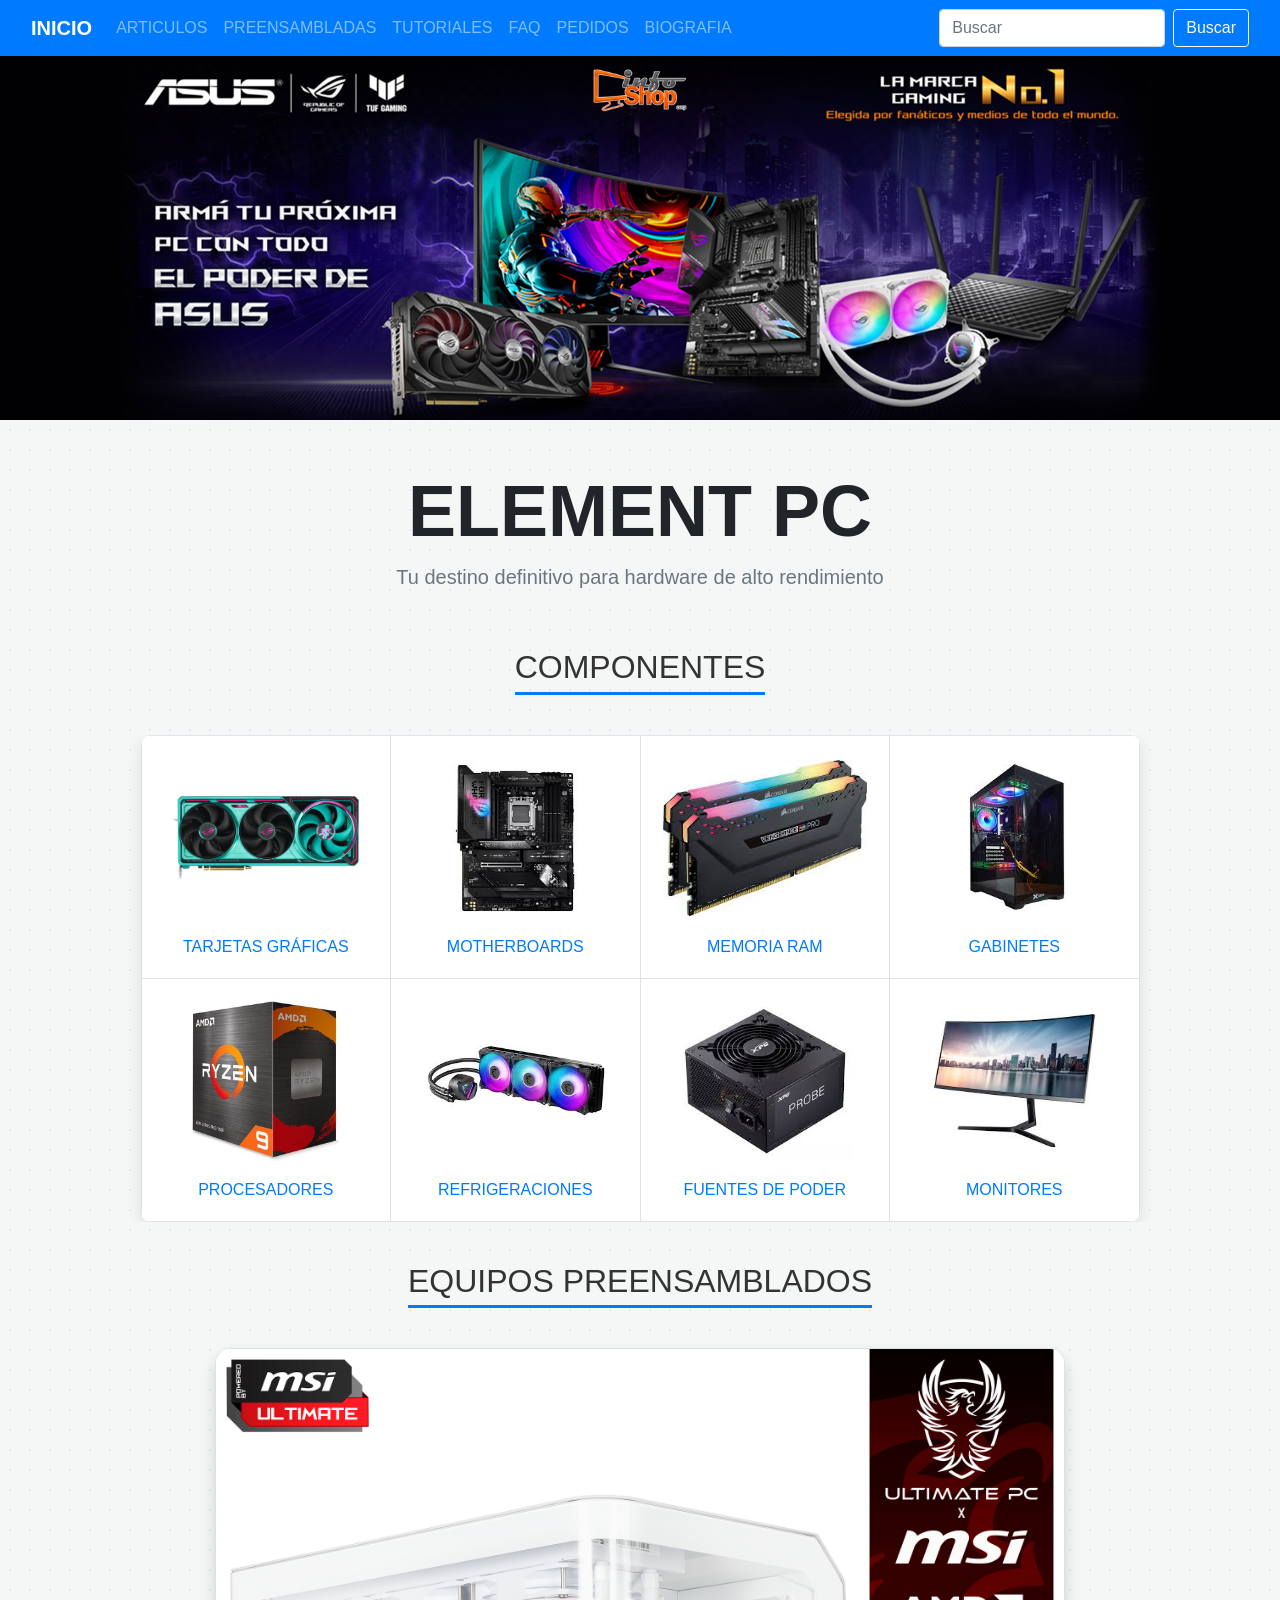
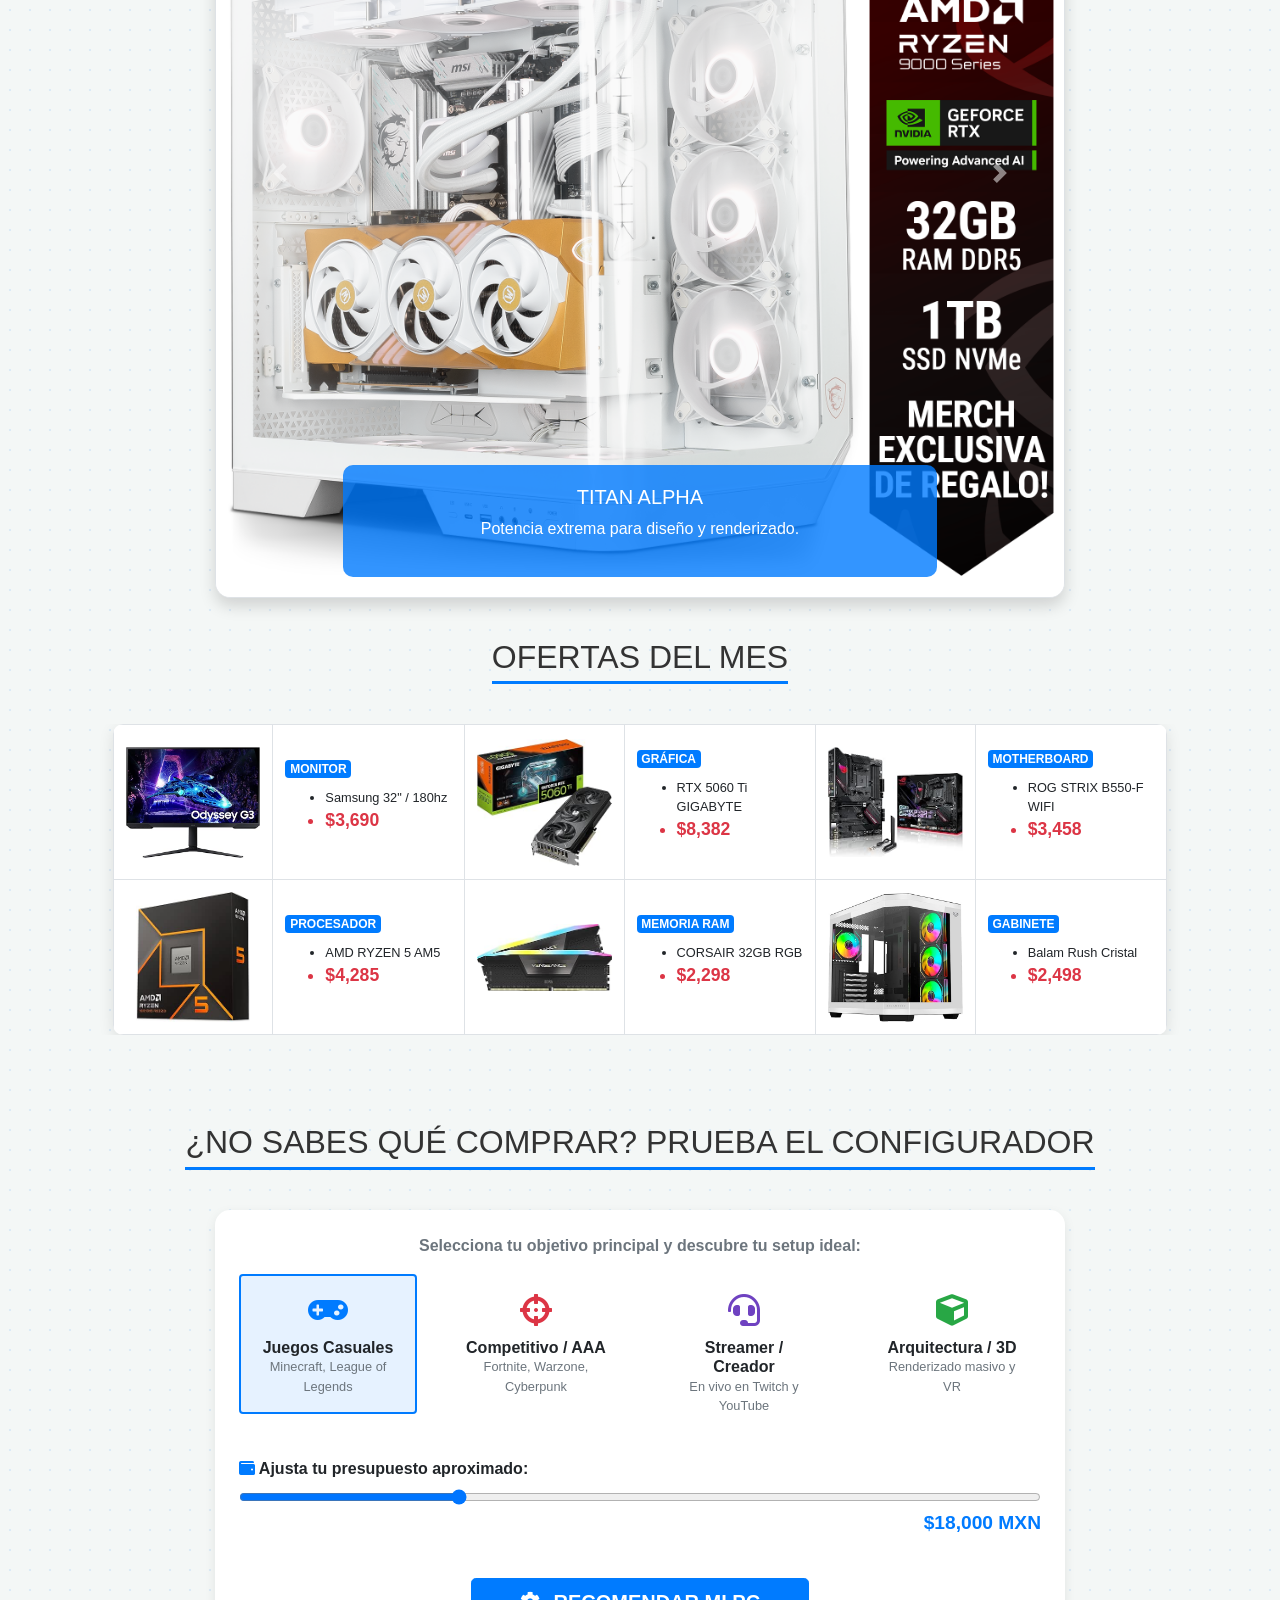
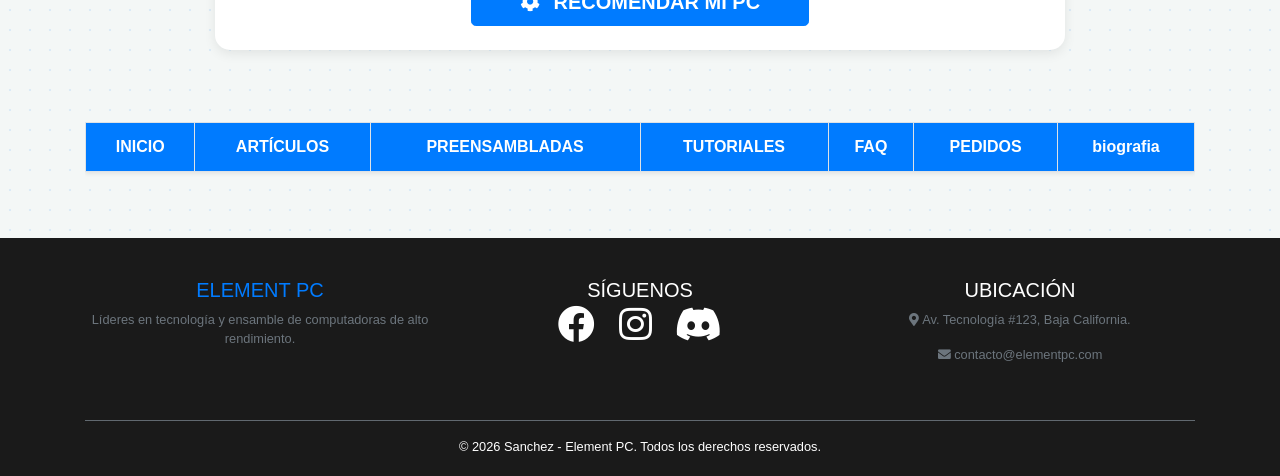
<file: index.html>
<!DOCTYPE html>
<html lang="es">
<head>
    <meta charset="UTF-8">
    <meta name="viewport" content="width=device-width, initial-scale=1.0">
    <title>Página Principal | ELEMENT PC</title>
    <link rel="stylesheet" href="https://stackpath.bootstrapcdn.com/bootstrap/4.4.1/css/bootstrap.min.css">
    <link rel="stylesheet" href="https://cdnjs.cloudflare.com/ajax/libs/font-awesome/5.15.4/css/all.min.css">
    
    <style>
        body {
            background-color: #f4f7f6;
            background-image: radial-gradient(#007bff1a 1px, transparent 1px);
            background-size: 20px 20px;
        }

        .img-tabla {
            width: 100%;
            height: 180px; 
            object-fit: contain; 
            background-color: white;
            padding: 10px;
            transition: transform 0.3s;
        }
        
        .img-tabla:hover {
            transform: scale(1.05);
        }

        .img-oferta {
            width: 100%;
            height: 130px;
            object-fit: contain;
            background: white;
        }

        .card-custom {
            background: white;
            border-radius: 15px;
            border: none;
            box-shadow: 0 4px 12px rgba(0,0,0,0.08);
            margin-bottom: 30px;
            padding: 20px;
        }

        .section-title {
            margin: 40px 0;
            color: #333;
            border-bottom: 3px solid #007bff;
            display: inline-block;
            padding-bottom: 5px;
        }

        footer {
            background-color: #1a1a1a;
            color: white;
            padding: 40px 0 20px;
            margin-top: 50px;
        }

        .table-modern {
            background: white;
            border-radius: 10px;
            overflow: hidden;
            box-shadow: 0 4px 15px rgba(0,0,0,0.1);
        }

        .table-modern td {
            vertical-align: middle;
            border: 1px solid #dee2e6;
        }

        .badge-price {
            font-size: 1.1rem;
            color: #dc3545;
            font-weight: bold;
        }
        
        /* Estilos nuevos para la sección interactiva */
        .game-card {
            cursor: pointer;
            transition: all 0.3s ease;
            border: 2px solid transparent;
        }
        .game-card:hover {
            transform: translateY(-5px);
            box-shadow: 0 8px 15px rgba(0,123,255,0.2);
        }
        .game-card.selected {
            border-color: #007bff;
            background-color: #e6f2ff;
        }
    </style>
</head>
<body>

    <nav class="navbar navbar-expand-lg navbar-dark bg-primary sticky-top">
        <div class="container-fluid">
            <a class="navbar-brand font-weight-bold" href="index.html">INICIO</a>
            <button class="navbar-toggler" type="button" data-toggle="collapse" data-target="#navbarContenido">
                <span class="navbar-toggler-icon"></span>
            </button>
            <div class="collapse navbar-collapse" id="navbarContenido">
                <ul class="navbar-nav mr-auto">
                    <li class="nav-item"><a class="nav-link" href="sanchezpag1.html">ARTICULOS</a></li>
                    <li class="nav-item"><a class="nav-link" href="sanchezpag2.html">PREENSAMBLADAS</a></li>
                    <li class="nav-item"><a class="nav-link" href="sanchezpag3.html">TUTORIALES</a></li>
                    <li class="nav-item"><a class="nav-link" href="sanchezpag4.html">FAQ</a></li>
                    <li class="nav-item"><a class="nav-link" href="sanchezpag5.html">PEDIDOS</a></li>
                    <li class="nav-item"><a class="nav-link" href="practica4.html">BIOGRAFIA</a></li>
                </ul>
                <form class="form-inline my-2 my-lg-0">
                    <input class="form-control mr-sm-2" type="search" placeholder="Buscar">
                    <button class="btn btn-outline-light my-2 my-sm-0" type="submit">Buscar</button>
                </form>
            </div>
        </div>
    </nav>

    <header>
        <img src="bannerasus.jpg" width="100%" height="auto" alt="Promoción Asus">
    </header>

    <div class="container text-center">
        <h1 class="display-3 font-weight-bold mt-5">ELEMENT PC</h1>
        <p class="lead text-muted">Tu destino definitivo para hardware de alto rendimiento</p>
        
        <h2 class="section-title">COMPONENTES</h2>
        
        <div class="table-responsive">
            <table class="table table-modern" style="width: 90%; margin: 0 auto;">
                <tr align="center">
                    <td width="25%"><img src="tarjetagrafica.jpg" class="img-tabla"><br><a href="https://ddtech.mx/productos/componentes/tarjetas-de-video" class="btn btn-link">TARJETAS GRÁFICAS</a></td>
                    <td width="25%"><img src="motherboard.jpg" class="img-tabla"><br><a href="https://www.cyberpuerta.mx/Computo-Hardware/Componentes/Tarjetas-Madre/" class="btn btn-link">MOTHERBOARDS</a></td>
                    <td width="25%"><img src="ram.jpg" class="img-tabla"><br><a href="https://www.amazon.com.mx/b?node=17296877011" class="btn btn-link">MEMORIA RAM</a></td>
                    <td width="25%"><img src="gabinete.jpg" class="img-tabla"><br><a href="https://ocelot.com.mx/catalogo-productos-gamer/gabinetes-cat/" class="btn btn-link">GABINETES</a></td>
                </tr>
                <tr align="center">
                    <td><img src="procesador.jpg" class="img-tabla"><br><a href="https://ddtech.mx/productos/componentes/procesadores" class="btn btn-link">PROCESADORES</a></td>
                    <td><img src="refrigeracionliquida.jpg" class="img-tabla"><br><a href="https://ddtech.mx/productos/componentes/enf-liquidos-aio" class="btn btn-link">REFRIGERACIONES</a></td>
                    <td><img src="fuentedepoder.jpg" class="img-tabla"><br><a href="https://www.cyberpuerta.mx/Computo-Hardware/Componentes/Fuentes-de-Poder-para-PC-s/" class="btn btn-link">FUENTES DE PODER</a></td>
                    <td><img src="monitores.jpg" class="img-tabla"><br><a href="https://ddtech.mx/productos/monitores/monitores" class="btn btn-link">MONITORES</a></td>
                </tr>
            </table>
        </div>

        <h2 class="section-title">EQUIPOS PREENSAMBLADOS</h2>
        <div id="pcCarousel" class="carousel slide border shadow card-custom p-0 overflow-hidden" data-ride="carousel" style="max-width: 850px; margin: 0 auto;">
            <div class="carousel-inner">
                <div class="carousel-item active">
                    <img src="ensamblada1.png" class="d-block w-100" alt="Titan Alpha">
                    <div class="carousel-caption d-none d-md-block" style="background: rgba(0,123,255,0.8); border-radius: 10px;">
                        <h5>TITAN ALPHA</h5>
                        <p>Potencia extrema para diseño y renderizado.</p>
                    </div>
                </div>
                <div class="carousel-item">
                    <img src="ensamblada2.png" class="d-block w-100" alt="Blaze Entry">
                    <div class="carousel-caption d-none d-md-block" style="background: rgba(0,123,255,0.8); border-radius: 10px;">
                        <h5>BLAZE ENTRY</h5>
                        <p>Optimizado para los últimos juegos en 4K.</p>
                    </div>
                </div>
                <div class="carousel-item">
                    <img src="ensamblada3.png" class="d-block w-100" alt="Ghost Rider">
                    <div class="carousel-caption d-none d-md-block" style="background: rgba(0,123,255,0.8); border-radius: 10px;">
                        <h5>GHOST RIDER</h5>
                        <p>Fiabilidad y rapidez para tu flujo de trabajo diario.</p>
                    </div>
                </div>
            </div>
            <a class="carousel-control-prev" href="#pcCarousel" role="button" data-slide="prev">
                <span class="carousel-control-prev-icon"></span>
            </a>
            <a class="carousel-control-next" href="#pcCarousel" role="button" data-slide="next">
                <span class="carousel-control-next-icon"></span>
            </a>
        </div>

        <h2 class="section-title">OFERTAS DEL MES</h2>
        <div class="table-responsive mb-5">
            <table class="table table-modern" style="width: 95%; margin: 0 auto;">
                <tr>
                    <td width="15%"><img src="monitoroferta1.jpg" class="img-oferta"></td>
                    <td width="18%" class="text-left">
                        <span class="badge badge-primary">MONITOR</span>
                        <ul class="small mt-2">
                            <li>Samsung 32" / 180hz</li>
                            <li class="badge-price">$3,690</li>
                        </ul>
                    </td>
                    <td width="15%"><img src="graficaoferta1.jpg" class="img-oferta"></td>
                    <td width="18%" class="text-left">
                        <span class="badge badge-primary">GRÁFICA</span>
                        <ul class="small mt-2">
                            <li>RTX 5060 Ti GIGABYTE</li>
                            <li class="badge-price">$8,382</li>
                        </ul>
                    </td>
                    <td width="15%"><img src="motherboardoferta1.jpg" class="img-oferta"></td>           
                    <td width="18%" class="text-left">
                        <span class="badge badge-primary">MOTHERBOARD</span>
                        <ul class="small mt-2">
                            <li>ROG STRIX B550-F WIFI</li>
                            <li class="badge-price">$3,458</li>
                        </ul>
                    </td>
                </tr>
                <tr>
                    <td><img src="procesadoroferta1.jpg" class="img-oferta"></td>
                    <td class="text-left">
                        <span class="badge badge-primary">PROCESADOR</span>
                        <ul class="small mt-2">
                            <li>AMD RYZEN 5 AM5</li>
                            <li class="badge-price">$4,285</li>
                        </ul>
                    </td>
                    <td><img src="ramoferta1.jpg" class="img-oferta"></td>
                    <td class="text-left">
                        <span class="badge badge-primary">MEMORIA RAM</span>
                        <ul class="small mt-2">
                            <li>CORSAIR 32GB RGB</li>
                            <li class="badge-price">$2,298</li>
                        </ul>
                    </td>
                    <td><img src="gabineteoferta1.jpg" class="img-oferta"></td>
                    <td class="text-left">
                        <span class="badge badge-primary">GABINETE</span>
                        <ul class="small mt-2">
                            <li>Balam Rush Cristal</li>
                            <li class="badge-price">$2,498</li>
                        </ul>
                    </td>
                </tr>
            </table>
        </div>

        <!-- ================================================================= -->
        <!-- SECCIÓN INTERACTIVA: CONFIGURADOR EXPRESS (NUEVA ADICIÓN)        -->
        <!-- ================================================================= -->
        <h2 class="section-title">¿NO SABES QUÉ COMPRAR? PRUEBA EL CONFIGURADOR</h2>
        <div class="card card-custom text-left p-4 container" style="max-width: 850px; margin: 0 auto;">
            <p class="text-center text-muted font-weight-bold">Selecciona tu objetivo principal y descubre tu setup ideal:</p>
            
            <div class="row text-center mb-4">
                <div class="col-6 col-md-3">
                    <div class="card p-3 game-card selected" onclick="seleccionarObjetivo(this, 'casual')">
                        <div class="h2 text-primary"><i class="fas fa-gamepad"></i></div>
                        <h6 class="font-weight-bold mb-0">Juegos Casuales</h6>
                        <small class="text-muted">Minecraft, League of Legends</small>
                    </div>
                </div>
                <div class="col-6 col-md-3">
                    <div class="card p-3 game-card" onclick="seleccionarObjetivo(this, 'competitivo')">
                        <div class="h2 text-danger"><i class="fas fa-crosshairs"></i></div>
                        <h6 class="font-weight-bold mb-0">Competitivo / AAA</h6>
                        <small class="text-muted">Fortnite, Warzone, Cyberpunk</small>
                    </div>
                </div>
                <div class="col-6 col-md-3 mt-3 mt-md-0">
                    <div class="card p-3 game-card" onclick="seleccionarObjetivo(this, 'streamer')">
                        <div class="h2 text-purple" style="color: #6f42c1;"><i class="fas fa-headset"></i></div>
                        <h6 class="font-weight-bold mb-0">Streamer / Creador</h6>
                        <small class="text-muted">En vivo en Twitch y YouTube</small>
                    </div>
                </div>
                <div class="col-6 col-md-3 mt-3 mt-md-0">
                    <div class="card p-3 game-card" onclick="seleccionarObjetivo(this, 'pesado')">
                        <div class="h2 text-success"><i class="fas fa-cube"></i></div>
                        <h6 class="font-weight-bold mb-0">Arquitectura / 3D</h6>
                        <small class="text-muted">Renderizado masivo y VR</small>
                    </div>
                </div>
            </div>

            <div class="form-group">
                <label for="rangePresupuesto" class="font-weight-bold"><i class="fas fa-wallet text-primary"></i> Ajusta tu presupuesto aproximado:</label>
                <input type="range" class="form-control-range" id="rangePresupuesto" min="8000" max="45000" step="1000" value="18000" oninput="actualizarPresupuestoTexto(this.value)">
                <div class="text-right font-weight-bold text-primary mt-1" id="txtPresupuesto" style="font-size: 1.2rem;">$18,000 MXN</div>
            </div>

            <div class="text-center mt-4">
                <button class="btn btn-primary btn-lg font-weight-bold px-5" id="btnCalcular" onclick="calcularSetup()"><i class="fas fa-cog fa-spin mr-2"></i> RECOMENDAR MI PC</button>
            </div>

            <!-- Zona de Carga Animada -->
            <div id="loadingSetup" class="text-center d-none my-4">
                <div class="spinner-border text-primary" role="status"></div>
                <p class="mt-2 text-muted font-italic">Buscando la combinación perfecta en el inventario...</p>
            </div>

            <!-- Resultado del Cálculo -->
            <div id="resultadoSetup" class="mt-4 p-3 d-none bg-light border-primary border" style="border-radius: 10px; border-left-width: 5px !important;">
                <h5 class="font-weight-bold text-primary"><i class="fas fa-desktop"></i> Setup Recomendado: <span id="resNombre" class="text-dark"></span></h5>
                <hr>
                <div class="row">
                    <div class="col-md-7">
                        <ul class="list-unstyled">
                            <li class="mb-2"><strong><i class="fas fa-microchip text-muted"></i> Procesador:</strong> <span id="resCPU"></span></li>
                            <li class="mb-2"><strong><i class="fas fa-bolt text-muted"></i> Gráfica:</strong> <span id="resGPU"></span></li>
                            <li class="mb-2"><strong><i class="fas fa-memory text-muted"></i> Memoria:</strong> <span id="resRAM"></span></li>
                            <li class="mb-2"><strong><i class="fas fa-tachometer-alt text-muted"></i> Rendimiento Estimado:</strong> <span id="resPerf"></span></li>
                        </ul>
                    </div>
                    <div class="col-md-5 text-center bg-white p-3 border rounded d-flex flex-column justify-content-center">
                        <span class="small text-muted font-weight-bold">PRECIO ESTIMADO ELEMENT PC</span>
                        <span class="h3 font-weight-bold text-danger m-0" id="resPrecio"></span>
                        <a href="sanchezpag5.html" class="btn btn-success btn-sm mt-2 font-weight-bold"><i class="fas fa-shopping-cart"></i> Apartar este equipo</a>
                    </div>
                </div>
            </div>
        </div>
        <!-- ================================================================= -->

    </div>
    <br>

    <div class="container mt-5">
            <div class="table-responsive">
                <table class="table table-bordered text-center shadow-sm bg-white">
                    <tr class="bg-primary">
                        <td><a href="index.html" class="text-white font-weight-bold">INICIO</a></td>
                        <td><a href="sanchezpag1.html" class="text-white font-weight-bold">ARTÍCULOS</a></td>
                        <td><a href="sanchezpag2.html" class="text-white font-weight-bold">PREENSAMBLADAS</a></td>
                        <td><a href="sanchezpag3.html" class="text-white font-weight-bold">TUTORIALES</a></td>
                        <td><a href="sanchezpag4.html" class="text-white font-weight-bold">FAQ</a></td>
                        <td><a href="sanchezpag5.html" class="text-white font-weight-bold">PEDIDOS</a></td>
                        <td><a href="practica4.html" class="text-white font-weight-bold">biografia</a></td>
                    </tr>
                </table>
            </div>
        </div>

    <footer>
        <div class="container text-center">
            <div class="row">
                <div class="col-md-4 mb-4">
                    <h5 class="text-primary">ELEMENT PC</h5>
                    <p class="small text-muted">Líderes en tecnología y ensamble de computadoras de alto rendimiento.</p>
                </div> 
                <div class="col-md-4 mb-3">
                    <h5>SÍGUENOS</h5>
                    <div class="h3">
                      <a href="https://www.facebook.com/?locale=es_LA" class="text-white mx-2"><i class="fab fa-facebook fa-lg"></i></a>
                      <a href="https://www.instagram.com/?hl=es" class="text-white mx-2"><i class="fab fa-instagram fa-lg"></i></a>
                      <a href="https://discord.com/" class="text-white mx-2"><i class="fab fa-discord fa-lg"></i></a>
                    </div>
                </div>
                <div class="col-md-4 mb-4">
                    <h5>UBICACIÓN</h5>
                    <p class="small text-muted"><i class="fas fa-map-marker-alt"></i> Av. Tecnología #123, Baja California.</p>
                    <p class="small text-muted"><i class="fas fa-envelope"></i> contacto@elementpc.com</p>
                </div>
            </div>
            <hr class="bg-secondary">
            <p class="mb-0 small">&copy; 2026 Sanchez - Element PC. Todos los derechos reservados.</p>
        </div>
    </footer>

    <script src="https://code.jquery.com/jquery-3.4.1.slim.min.js"></script>
    <script src="https://cdn.jsdelivr.net/npm/popper.js@1.16.0/dist/umd/popper.min.js"></script>
    <script src="https://stackpath.bootstrapcdn.com/bootstrap/4.4.1/js/bootstrap.min.js"></script>

    <!-- Lógica JavaScript para la sección interactiva -->
    <script>
        let objetivoSeleccionado = 'casual';

        function seleccionarObjetivo(elemento, tipo) {
            document.querySelectorAll('.game-card').forEach(card => card.classList.remove('selected'));
            elemento.classList.add('selected');
            objetivoSeleccionado = tipo;
        }

        function actualizarPresupuestoTexto(valor) {
            document.getElementById('txtPresupuesto').innerText = '$' + Number(valor).toLocaleString('es-MX') + ' MXN';
        }

        function calcularSetup() {
            const presupuesto = parseInt(document.getElementById('rangePresupuesto').value);
            const loading = document.getElementById('loadingSetup');
            const resultado = document.getElementById('resultadoSetup');
            
            loading.classList.remove('d-none');
            resultado.classList.add('d-none');

            // Pequeña simulación de carga interactiva
            setTimeout(() => {
                loading.classList.add('d-none');
                resultado.classList.remove('d-none');

                let nombre = "Element Custom Setup";
                let cpu = "AMD Ryzen 5 4500";
                let gpu = "Radeon Vega Graphics Integrados";
                let ram = "8GB DDR4 Kingston Fury";
                let rendimiento = "60 FPS estables en Calidad Media/Baja (1080p)";
                let precioFinal = presupuesto;

                if (objetivoSeleccionado === 'casual') {
                    if (presupuesto < 15000) {
                        nombre = "GHOST RIDER LITE";
                        cpu = "AMD Ryzen 5 5600G";
                        gpu = "Gráficos Vega 7 Integrados";
                        ram = "16GB DDR4 Corsair Vengeance";
                        rendimiento = "Ideales para League of Legends, Valorant y tareas escolares.";
                    } else {
                        nombre = "BLAZE CASUAL PRO";
                        cpu = "Intel Core i5-12400F";
                        gpu = "NVIDIA GTX 1650 4GB";
                        ram = "16GB DDR4 3200MHz";
                        rendimiento = "Minecraft con Shaders y Fortnite a +120 FPS sin caídas.";
                    }
                } else if (objetivoSeleccionado === 'competitivo') {
                    if (presupuesto < 20000) {
                        nombre = "BLAZE ENTRY TOURNAMENT";
                        cpu = "AMD Ryzen 5 5600X";
                        gpu = "NVIDIA RTX 3050 8GB";
                        ram = "16GB DDR4 RGB Ocelot";
                        rendimiento = "Juegos competitivos en Ultra a más de 144 FPS estables.";
                    } else {
                        nombre = "TITAN ALPHA TOURNAMENT";
                        cpu = "AMD Ryzen 7 5700X";
                        gpu = "NVIDIA RTX 4060 Ti 8GB";
                        ram = "32GB DDR4 Corsair RGB";
                        rendimiento = "Apta para Cyberpunk en Ultra y Ray Tracing activo.";
                    }
                } else if (objetivoSeleccionado === 'streamer') {
                    if (presupuesto < 25000) {
                        nombre = "STREAMER STARTER KIT";
                        cpu = "Intel Core i7-12700F";
                        gpu = "NVIDIA RTX 4060 8GB (Codificador NVENC)";
                        ram = "32GB DDR4 HyperX Beast";
                        rendimiento = "Transmisión simultánea a 1080p 60fps sin perder rendimiento.";
                    } else {
                        nombre = "BROADCAST TITAN PRO";
                        cpu = "AMD Ryzen 9 7900X (AM5)";
                        gpu = "NVIDIA RTX 4070 Super 12GB";
                        ram = "32GB DDR5 Kingston Fury RGB";
                        rendimiento = "Streaming profesional en 4K mientras juegas de manera nativa.";
                    }
                } else if (objetivoSeleccionado === 'pesado') {
                    if (presupuesto < 30000) {
                        nombre = "ELEMENT ARCH CREATOR";
                        cpu = "Intel Core i7-13700K";
                        gpu = "NVIDIA RTX 4060 Ti 16GB VRAM";
                        ram = "32GB DDR5 Alta Velocidad";
                        rendimiento = "Renderizado de renders e imágenes pesadas con gran cantidad de polígonos.";
                    } else {
                        nombre = "ELEMENT WORKSTATION SUPREME";
                        cpu = "AMD Ryzen 9 7950X / Liquid AIO";
                        gpu = "NVIDIA RTX 4080 Super 16GB";
                        ram = "64GB DDR5 G.Skill Trident Z";
                        rendimiento = "Flujo masivo de Render 3D, Blender, AutoCAD y entornos de VR Extremos.";
                    }
                }

                document.getElementById('resNombre').innerText = nombre;
                document.getElementById('resCPU').innerText = cpu;
                document.getElementById('resGPU').innerText = gpu;
                document.getElementById('resRAM').innerText = ram;
                document.getElementById('resPerf').innerText = rendimiento;
                document.getElementById('resPrecio').innerText = '$' + Number(precioFinal).toLocaleString('es-MX') + ' MXN';
            }, 1200);
        }
    </script>
</body>
</html>
</file>
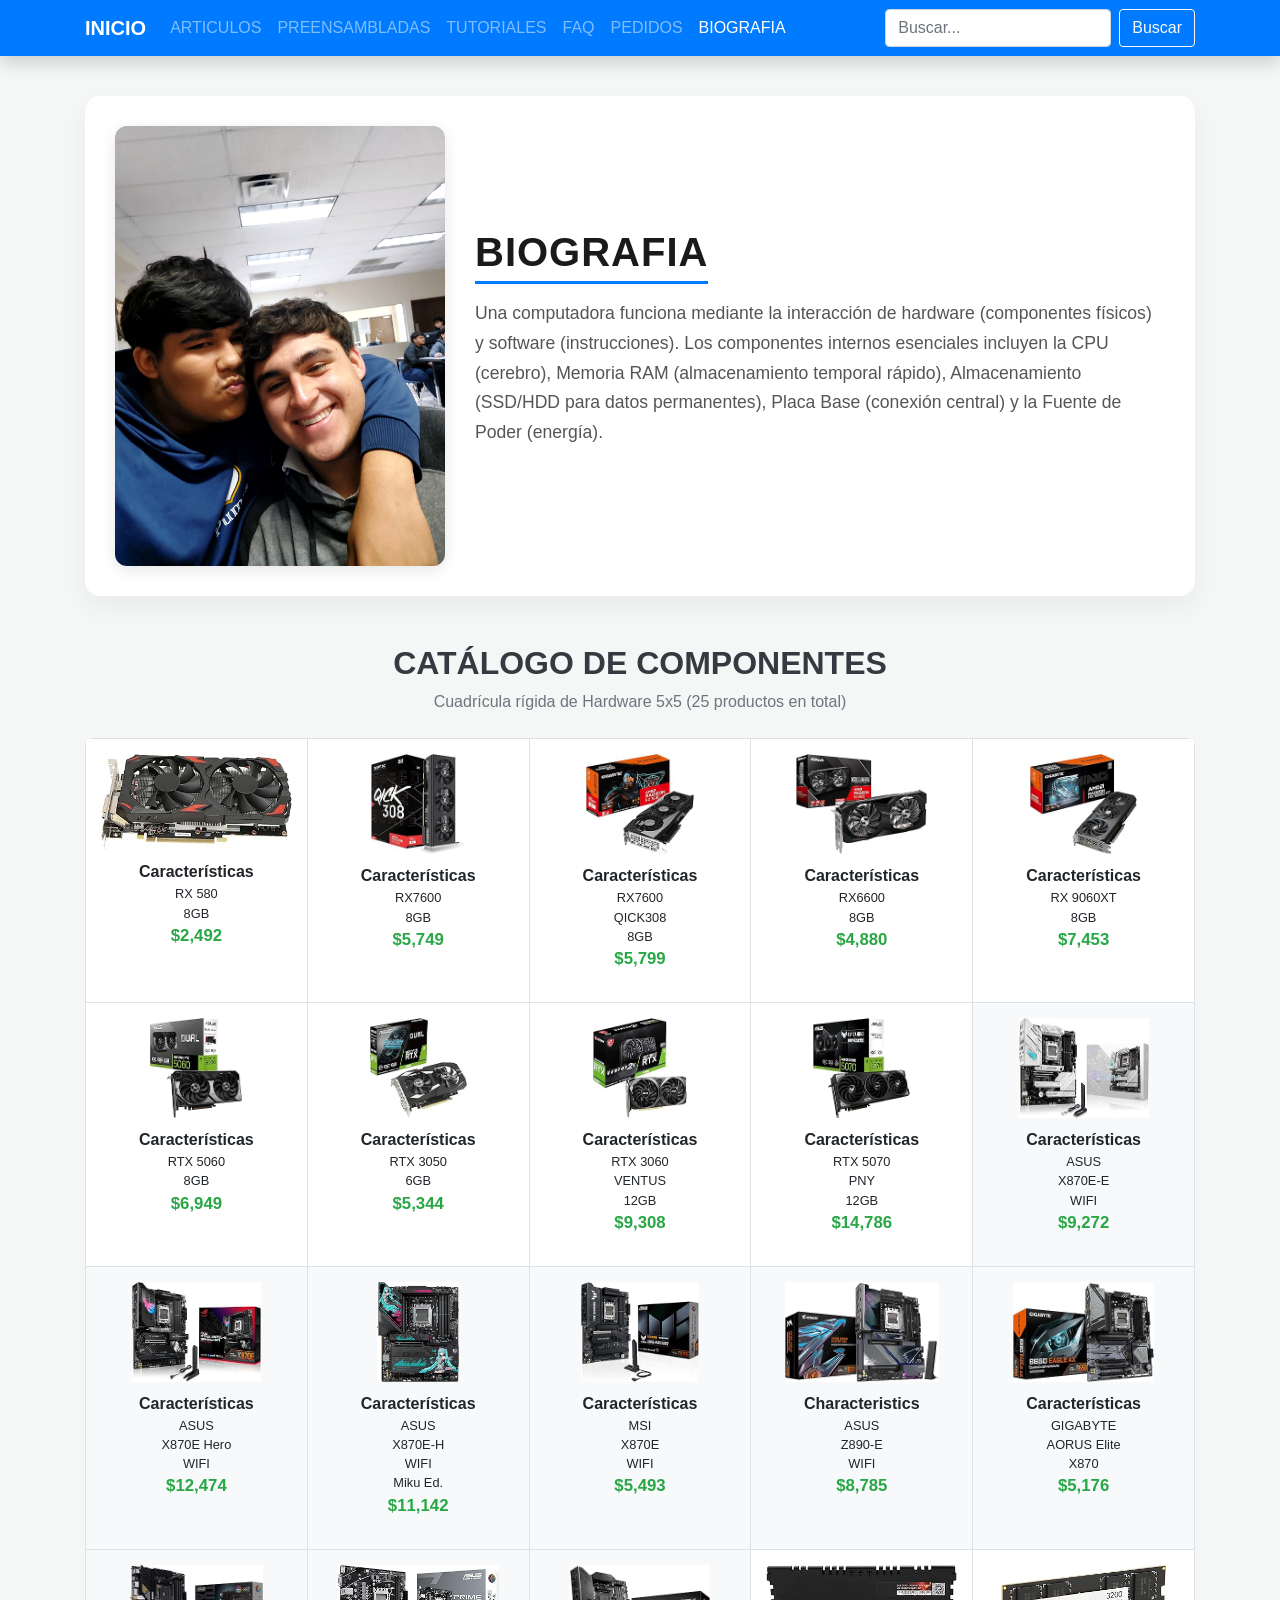
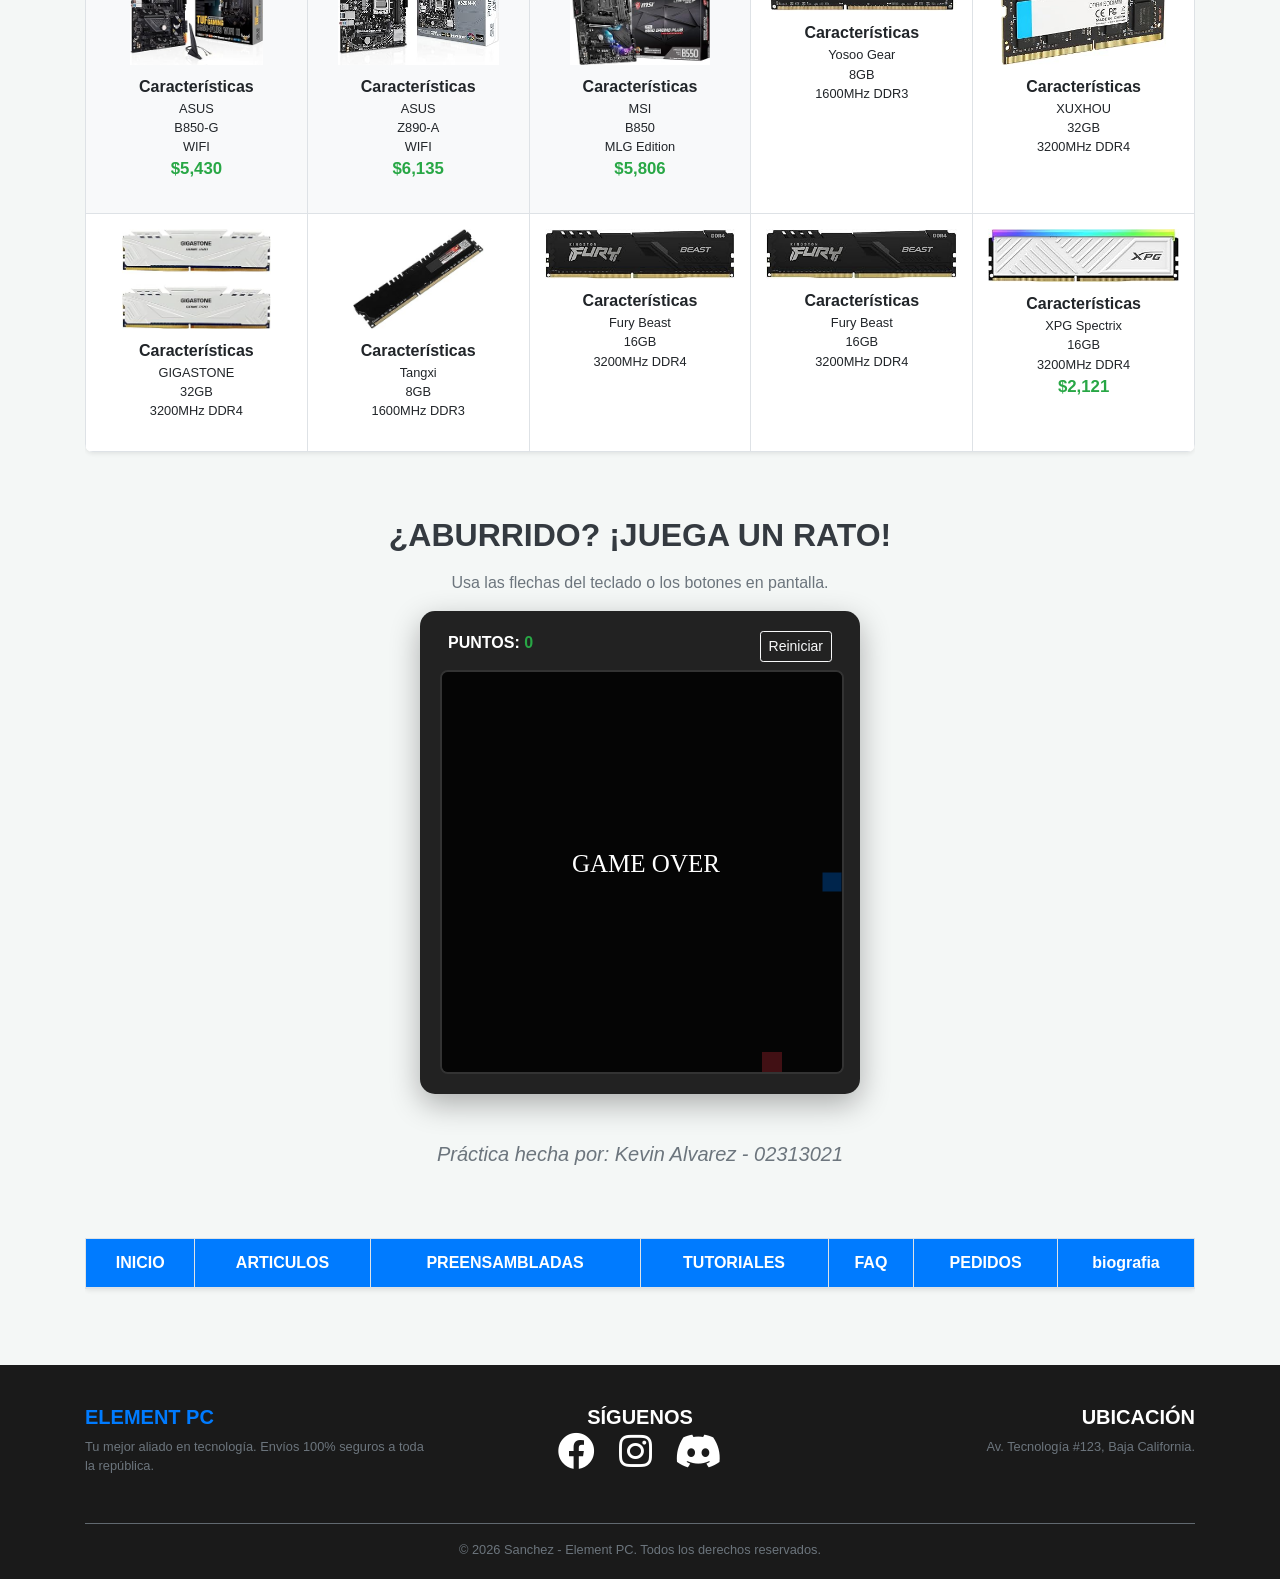
<file: practica4.html>
<!DOCTYPE html>
<html lang="es">
<head>
    <meta charset="UTF-8">
    <meta name="viewport" content="width=device-width, initial-scale=1.0">
    <title>::practica 4 - Biografia</title>
    

    <link class="html-embed" rel="stylesheet" href="https://stackpath.bootstrapcdn.com/bootstrap/4.4.1/css/bootstrap.min.css">
    <link class="html-embed" rel="stylesheet" href="https://cdnjs.cloudflare.com/ajax/libs/font-awesome/5.15.4/css/all.min.css">

    <style>
        body {
            background-color: #f4f7f6;
            font-family: 'Segoe UI', Tahoma, Geneva, Verdana, sans-serif;
            color: #333;
        }

  
        .tarjeta-biografia {
            background: white;
            padding: 30px;
            border-radius: 15px;
            box-shadow: 0 10px 25px rgba(0,0,0,0.05);
            margin-top: 40px;
            margin-bottom: 40px;
        }

        .foto-perfil {
            max-width: 100%;
            height: auto;
            border-radius: 12px;
            box-shadow: 0 4px 15px rgba(0,0,0,0.1);
            object-fit: cover;
        }

        .titulo-componentes {
            font-weight: 700;
            color: #1a1a1a;
            text-transform: uppercase;
            letter-spacing: 1px;
            margin-bottom: 15px;
            border-bottom: 3px solid #007bff;
            display: inline-block;
            padding-bottom: 5px;
        }

        .texto-descripcion {
            font-size: 1.1rem;
            line-height: 1.7;
            color: #555;
        }

  
        .table-custom {
            background-color: white;
            border-radius: 8px;
            overflow: hidden;
            table-layout: fixed; 
        }
        .table-custom td {
            vertical-align: top;
            padding: 15px !important;
            width: 20%; 
        }
        .product-img {
            max-width: 100%;
            height: auto;
            max-height: 100px;
            display: block;
            margin: 0 auto 10px;
            object-fit: contain;
        }
        .price {
            color: #28a745;
            font-weight: bold;
            font-size: 1.05rem;
        }
        .bg-gpu { background-color: #ffffff; }
        .bg-mb { background-color: #f8f9fa; }
        .bg-ram { background-color: #ffffff; }

        /* Estilos nuevos para el Juego Snake */
        .contenedor-juego {
            background: #222;
            border-radius: 15px;
            padding: 20px;
            max-width: 440px;
            margin: 0 auto;
            box-shadow: 0 10px 30px rgba(0,0,0,0.3);
        }
        #canvasSnake {
            background-color: #111;
            display: block;
            margin: 0 auto;
            border-radius: 8px;
            border: 2px solid #333;
        }
        .btn-control {
            width: 60px;
            height: 60px;
            font-size: 1.5rem;
            margin: 5px;
        }

        
        footer {
            background-color: #1a1a1a;
            color: #aaa;
            padding: 40px 0 20px;
            margin-top: 60px;
        }
        footer h5 {
            color: #fff;
            font-weight: 600;
        }
        footer a {
            transition: color 0.2s;
        }
        footer a:hover {
            color: #007bff !important;
            text-decoration: none;
        }
    </style>
</head>
<body>

 
    <nav class="navbar navbar-expand-lg navbar-dark bg-primary sticky-top shadow">
        <div class="container">
            <a class="navbar-brand font-weight-bold" href="index.html">INICIO</a>
            <button class="navbar-toggler" type="button" data-toggle="collapse" data-target="#navbarContenido">
                <span class="navbar-toggler-icon"></span>
            </button>
            <div class="collapse navbar-collapse" id="navbarContenido">
                <ul class="navbar-nav mr-auto">
                    <li class="nav-item"><a class="nav-link" href="sanchezpag1.html">ARTICULOS</a></li>
                    <li class="nav-item"><a class="nav-link" href="sanchezpag2.html">PREENSAMBLADAS</a></li>
                    <li class="nav-item"><a class="nav-link" href="sanchezpag3.html">TUTORIALES</a></li>
                    <li class="nav-item"><a class="nav-link" href="sanchezpag4.html">FAQ</a></li>
                    <li class="nav-item"><a class="nav-link" href="sanchezpag5.html">PEDIDOS</a></li>
                    <li class="nav-item active"><a class="nav-link" href="practica4.html">BIOGRAFIA</a></li>
                </ul>
                <form class="form-inline my-2 my-lg-0">
                    <input class="form-control mr-sm-2" type="search" placeholder="Buscar..." aria-label="Search">
                    <button class="btn btn-outline-light my-2 my-sm-0" type="submit">Buscar</button>
                </form>
            </div>
        </div>
    </nav>


    <div class="container">
        <div class="row justify-content-center">
            <div class="col-lg-12">
                
                <div class="tarjeta-biografia">
                    <div class="row align-items-center">
                        <div class="col-md-4 text-center mb-4 mb-md-0">
                            <img src="img/pendejos.jpeg" alt="Foto Componentes" class="foto-perfil">
                        </div>
                        <div class="col-md-8">
                            <h1 class="titulo-componentes">biografia</h1>
                            <p class="texto-descripcion">
                                Una computadora funciona mediante la interacción de hardware (componentes físicos) y software (instrucciones). Los componentes internos esenciales incluyen la CPU (cerebro), Memoria RAM (almacenamiento temporal rápido), Almacenamiento (SSD/HDD para datos permanentes), Placa Base (conexión central) y la Fuente de Poder (energía).
                            </p>
                        </div>
                    </div>
                </div>


                <div class="my-5">
                    <div class="text-center mb-4">
                        <h2 class="font-weight-bold text-dark">CATÁLOGO DE COMPONENTES</h2>
                        <p class="text-muted">Cuadrícula rígida de Hardware 5x5 (25 productos en total)</p>
                    </div>

                    <div class="table-responsive">
                        <table class="table table-bordered table-custom mx-auto w-100 shadow-sm text-center">
                            <tbody>
                          
                                <tr>
                                    <td class="bg-gpu">
                                        <img src="tarjetagrafica1.jpg" class="product-img" alt="GPU">
                                        <strong>Características</strong>
                                        <ul class="list-unstyled small"><li>RX 580</li><li>8GB</li><li class="price">$2,492</li></ul>
                                    </td>
                                    <td class="bg-gpu">
                                        <img src="tarjetagrafica2.jpg" class="product-img" alt="GPU">
                                        <strong>Características</strong>
                                        <ul class="list-unstyled small"><li>RX7600</li><li>8GB</li><li class="price">$5,749</li></ul>
                                    </td>
                                    <td class="bg-gpu">
                                        <img src="tarjetagrafica3.jpg" class="product-img" alt="GPU">
                                        <strong>Características</strong>
                                        <ul class="list-unstyled small"><li>RX7600</li><li>QICK308</li><li>8GB</li><li class="price">$5,799</li></ul>
                                    </td>
                                    <td class="bg-gpu">
                                        <img src="tarjetagrafica4.jpg" class="product-img" alt="GPU">
                                        <strong>Características</strong>
                                        <ul class="list-unstyled small"><li>RX6600</li><li>8GB</li><li class="price">$4,880</li></ul>
                                    </td>
                                    <td class="bg-gpu">
                                        <img src="tarjetagrafica5.jpg" class="product-img" alt="GPU">
                                        <strong>Características</strong>
                                        <ul class="list-unstyled small"><li>RX 9060XT</li><li>8GB</li><li class="price">$7,453</li></ul>
                                    </td>
                                </tr>

                             
                                <tr>
                                    <td class="bg-gpu">
                                        <img src="tarjetagrafica6.jpg" class="product-img" alt="GPU">
                                        <strong>Características</strong>
                                        <ul class="list-unstyled small"><li>RTX 5060</li><li>8GB</li><li class="price">$6,949</li></ul>
                                    </td>
                                    <td class="bg-gpu">
                                        <img src="tarjetagrafica7.jpg" class="product-img" alt="GPU">
                                        <strong>Características</strong>
                                        <ul class="list-unstyled small"><li>RTX 3050</li><li>6GB</li><li class="price">$5,344</li></ul>
                                    </td>
                                    <td class="bg-gpu">
                                        <img src="tarjetagrafica8.jpg" class="product-img" alt="GPU">
                                        <strong>Características</strong>
                                        <ul class="list-unstyled small"><li>RTX 3060</li><li>VENTUS</li><li>12GB</li><li class="price">$9,308</li></ul>
                                    </td>
                                    <td class="bg-gpu">
                                        <img src="tarjetagrafica9.jpg" class="product-img" alt="GPU">
                                        <strong>Características</strong>
                                        <ul class="list-unstyled small"><li>RTX 5070</li><li>PNY</li><li>12GB</li><li class="price">$14,786</li></ul>
                                    </td>
                                    <td class="bg-mb">
                                        <img src="motherboard1.jpg" class="product-img" alt="MB">
                                        <strong>Características</strong>
                                        <ul class="list-unstyled small"><li>ASUS</li><li>X870E-E</li><li>WIFI</li><li class="price">$9,272</li></ul>
                                    </td>
                                </tr>

                 
                                <tr>
                                    <td class="bg-mb">
                                        <img src="motherboard2.jpg" class="product-img" alt="MB">
                                        <strong>Características</strong>
                                        <ul class="list-unstyled small"><li>ASUS</li><li>X870E Hero</li><li>WIFI</li><li class="price">$12,474</li></ul>
                                    </td>
                                    <td class="bg-mb">
                                        <img src="motherboard3.jpg" class="product-img" alt="MB">
                                        <strong>Características</strong>
                                        <ul class="list-unstyled small"><li>ASUS</li><li>X870E-H</li><li>WIFI</li><li>Miku Ed.</li><li class="price">$11,142</li></ul>
                                    </td>
                                    <td class="bg-mb">
                                        <img src="motherboard4.jpg" class="product-img" alt="MB">
                                        <strong>Características</strong>
                                        <ul class="list-unstyled small"><li>MSI</li><li>X870E</li><li>WIFI</li><li class="price">$5,493</li></ul>
                                    </td>
                                    <td class="bg-mb">
                                        <img src="motherboard5.jpg" class="product-img" alt="MB">
                                        <strong>Characteristics</strong>
                                        <ul class="list-unstyled small"><li>ASUS</li><li>Z890-E</li><li>WIFI</li><li class="price">$8,785</li></ul>
                                    </td>
                                    <td class="bg-mb">
                                        <img src="motherboard6.jpg" class="product-img" alt="MB">
                                        <strong>Características</strong>
                                        <ul class="list-unstyled small"><li>GIGABYTE</li><li>AORUS Elite</li><li>X870</li><li class="price">$5,176</li></ul>
                                    </td>
                                </tr>

                                <tr>
                                    <td class="bg-mb">
                                        <img src="motherboard7.jpg" class="product-img" alt="MB">
                                        <strong>Características</strong>
                                        <ul class="list-unstyled small"><li>ASUS</li><li>B850-G</li><li>WIFI</li><li class="price">$5,430</li></ul>
                                    </td>
                                    <td class="bg-mb">
                                        <img src="motherboard8.jpg" class="product-img" alt="MB">
                                        <strong>Características</strong>
                                        <ul class="list-unstyled small"><li>ASUS</li><li>Z890-A</li><li>WIFI</li><li class="price">$6,135</li></ul>
                                    </td>
                                    <td class="bg-mb">
                                        <img src="motherboard9.jpg" class="product-img" alt="MB">
                                        <strong>Características</strong>
                                        <ul class="list-unstyled small"><li>MSI</li><li>B850</li><li>MLG Edition</li><li class="price">$5,806</li></ul>
                                    </td>
                                    <td class="bg-ram">
                                        <img src="ram1.jpg" class="product-img" alt="RAM">
                                        <strong>Características</strong>
                                        <ul class="list-unstyled small"><li>Yosoo Gear</li><li>8GB</li><li>1600MHz DDR3</li></ul>
                                    </td>
                                    <td class="bg-ram">
                                        <img src="ram2.jpg" class="product-img" alt="RAM">
                                        <strong>Características</strong>
                                        <ul class="list-unstyled small"><li>XUXHOU</li><li>32GB</li><li>3200MHz DDR4</li></ul>
                                    </td>
                                </tr>


                                <tr>
                                    <td class="bg-ram">
                                        <img src="ram3.jpg" class="product-img" alt="RAM">
                                        <strong>Características</strong>
                                        <ul class="list-unstyled small"><li>GIGASTONE</li><li>32GB</li><li>3200MHz DDR4</li></ul>
                                    </td>
                                    <td class="bg-ram">
                                        <img src="ram4.jpg" class="product-img" alt="RAM">
                                        <strong>Características</strong>
                                        <ul class="list-unstyled small"><li>Tangxi</li><li>8GB</li><li>1600MHz DDR3</li></ul>
                                    </td>
                                    <td class="bg-ram">
                                        <img src="ram5.jpg" class="product-img" alt="RAM">
                                        <strong>Características</strong>
                                        <ul class="list-unstyled small"><li>Fury Beast</li><li>16GB</li><li>3200MHz DDR4</li></ul>
                                    </td>
                                    <td class="bg-ram">
                                        <img src="ram6.jpg" class="product-img" alt="RAM">
                                        <strong>Características</strong>
                                        <ul class="list-unstyled small"><li>Fury Beast</li><li>16GB</li><li>3200MHz DDR4</li></ul>
                                    </td>
                                    <td class="bg-ram">
                                        <img src="ram7.jpg" class="product-img" alt="RAM">
                                        <strong>Características</strong>
                                        <ul class="list-unstyled small"><li>XPG Spectrix</li><li>16GB</li><li>3200MHz DDR4</li><li class="price">$2,121</li></ul>
                                    </td>
                                </tr>
                            </tbody>
                        </table>
                    </div>
                </div>

                <!-- SECCIÓN NUEVA: JUEGO SNAKE -->
                <div class="my-5 text-center">
                    <h2 class="font-weight-bold text-dark mb-3">¿ABURRIDO? ¡JUEGA UN RATO!</h2>
                    <p class="text-muted">Usa las flechas del teclado o los botones en pantalla.</p>
                    
                    <div class="contenedor-juego">
                        <div class="d-flex justify-content-between text-white mb-2 px-2">
                            <span class="font-weight-bold">PUNTOS: <span id="score" class="text-success">0</span></span>
                            <button class="btn btn-sm btn-outline-light" onclick="reiniciarJuego()">Reiniciar</button>
                        </div>
                        
                        <canvas id="canvasSnake" width="400" height="400"></canvas>
                        
                        <!-- Controles para Celular / Pantalla táctil -->
                        <div class="mt-3 d-md-none">
                            <div class="row justify-content-center">
                                <button class="btn btn-primary btn-control" onclick="cambiarDireccion('ARRIBA')"><i class="fas fa-arrow-up"></i></button>
                            </div>
                            <div class="row justify-content-center">
                                <button class="btn btn-primary btn-control" onclick="cambiarDireccion('IZQUIERDA')"><i class="fas fa-arrow-left"></i></button>
                                <button class="btn btn-primary btn-control" onclick="cambiarDireccion('ABAJO')"><i class="fas fa-arrow-down"></i></button>
                                <button class="btn btn-primary btn-control" onclick="cambiarDireccion('DERECHA')"><i class="fas fa-arrow-right"></i></button>
                            </div>
                        </div>
                    </div>
                </div>

                <div class="text-center my-4">
                    <h5 class="text-muted font-italic">Práctica hecha por: Kevin Alvarez - 02313021</h5>
                </div>

            </div>
        </div>
    </div>

    <div class="container text-center my-5">
        <div class="table-responsive">
            <table class="table table-bordered shadow-sm bg-white rounded">
                <thead class="bg-primary text-white">
                    <tr>
                        <td><a href="index.html" class="text-white font-weight-bold">INICIO</a></td>
                        <td><a href="sanchezpag1.html" class="text-white font-weight-bold">ARTICULOS</a></td>
                        <td><a href="sanchezpag2.html" class="text-white font-weight-bold">PREENSAMBLADAS</a></td>
                        <td><a href="sanchezpag3.html" class="text-white font-weight-bold">TUTORIALES</a></td>
                        <td><a href="sanchezpag4.html" class="text-white font-weight-bold">FAQ</a></td>
                        <td><a href="sanchezpag5.html" class="text-white font-weight-bold">PEDIDOS</a></td>
                        <td><a href="practica4.html" class="text-white font-weight-bold">biografia</a></td>
                    </tr>
                </thead>
            </table>
        </div>
    </div>

    <footer>
        <div class="container text-center">
            <div class="row">
                <div class="col-md-4 mb-3 text-md-left">
                    <h5 class="text-primary font-weight-bold">ELEMENT PC</h5>
                    <p class="small text-muted">Tu mejor aliado en tecnología. Envíos 100% seguros a toda la república.</p>
                </div>
                <div class="col-md-4 mb-3">
                    <h5>SÍGUENOS</h5>
                    <div class="h3">
                      <a href="https://www.facebook.com/?locale=es_LA" class="text-white mx-2"><i class="fab fa-facebook fa-lg"></i></a>
                      <a href="https://www.instagram.com/?hl=es" class="text-white mx-2"><i class="fab fa-instagram fa-lg"></i></a>
                      <a href="https://discord.com/" class="text-white mx-2"><i class="fab fa-discord fa-lg"></i></a>
                    </div>
                </div>
                <div class="col-md-4 mb-3 text-md-right">
                  <h5>UBICACIÓN</h5>
                  <p class="small text-muted">Av. Tecnología #123, Baja California.</p>
                </div>
            </div>
            <hr class="bg-secondary">
            <p class="mb-0 small text-muted">&copy; 2026 Sanchez - Element PC. Todos los derechos reservados.</p>
        </div>
    </footer>


    <script src="https://code.jquery.com/jquery-3.4.1.slim.min.js"></script>
    <script src="https://cdn.jsdelivr.net/npm/popper.js@1.16.0/dist/umd/popper.min.js"></script>
    <script src="https://stackpath.bootstrapcdn.com/bootstrap/4.4.1/js/bootstrap.min.js"></script>

    <!-- LÓGICA DEL JUEGO SNAKE -->
    <script>
        const canvas = document.getElementById("canvasSnake");
        const ctx = canvas.getContext("2d");
        const scoreDisplay = document.getElementById("score");

        const box = 20; // Tamaño de cada cuadro
        let snake, d, food, score, juego;

        function iniciarValores() {
            snake = [{ x: 9 * box, y: 10 * box }]; // Posición inicial
            d = "DERECHA"; // Dirección inicial
            food = {
                x: Math.floor(Math.random() * 19 + 1) * box,
                y: Math.floor(Math.random() * 19 + 1) * box
            };
            score = 0;
            scoreDisplay.innerText = score;
        }

        // Leer teclado
        document.addEventListener("keydown", direccionTeclado);
        function direccionTeclado(event) {
            if (event.keyCode == 37 && d != "DERECHA") d = "IZQUIERDA";
            else if (event.keyCode == 38 && d != "ABAJO") d = "ARRIBA";
            else if (event.keyCode == 39 && d != "IZQUIERDA") d = "DERECHA";
            else if (event.keyCode == 40 && d != "ARRIBA") d = "ABAJO";
            
            // Prevenir scroll de página al jugar con flechas
            if([37, 38, 39, 40].includes(event.keyCode)) {
                event.preventDefault();
            }
        }

        // Control manual (Botones en pantalla)
        function cambiarDireccion(dir) {
            if (dir == "IZQUIERDA" && d != "DERECHA") d = "IZQUIERDA";
            if (dir == "ARRIBA" && d != "ABAJO") d = "ARRIBA";
            if (dir == "DERECHA" && d != "IZQUIERDA") d = "DERECHA";
            if (dir == "ABAJO" && d != "ARRIBA") d = "ABAJO";
        }

        // Detectar colisiones internas
        function colision(head, array) {
            for (let i = 0; i < array.length; i++) {
                if (head.x == array[i].x && head.y == array[i].y) return true;
            }
            return false;
        }

        // Renderizado del juego
        function dibujar() {
            ctx.fillStyle = "#111";
            ctx.fillRect(0, 0, canvas.width, canvas.height);

            // Dibujar la serpiente
            for (let i = 0; i < snake.length; i++) {
                ctx.fillStyle = (i == 0) ? "#007bff" : "#66b0ff"; // Cabeza azul, cuerpo claro
                ctx.fillRect(snake[i].x, snake[i].y, box, box);
                ctx.strokeStyle = "#111";
                ctx.strokeRect(snake[i].x, snake[i].y, box, box);
            }

            // Dibujar la comida (Manzana roja)
            ctx.fillStyle = "#dc3545";
            ctx.fillRect(food.x, food.y, box, box);

            // Guardar posición antigua de la cabeza
            let snakeX = snake[0].x;
            let snakeY = snake[0].y;

            // Mover según dirección
            if (d == "IZQUIERDA") snakeX -= box;
            if (d == "ARRIBA") snakeY -= box;
            if (d == "DERECHA") snakeX += box;
            if (d == "ABAJO") snakeY += box;

            // Si la serpiente come
            if (snakeX == food.x && snakeY == food.y) {
                score++;
                scoreDisplay.innerText = score;
                food = {
                    x: Math.floor(Math.random() * 19 + 1) * box,
                    y: Math.floor(Math.random() * 19 + 1) * box
                };
            } else {
                snake.pop(); // Quita la cola si no come
            }

            // Nueva cabeza
            let newHead = { x: snakeX, y: snakeY };

            // Game Over condiciones (Paredes o morderse)
            if (snakeX < 0 || snakeX > 19 * box || snakeY < 0 || snakeY > 19 * box || colision(newHead, snake)) {
                clearInterval(juego);
                ctx.fillStyle = "rgba(0,0,0,0.7)";
                ctx.fillRect(0, 0, canvas.width, canvas.height);
                ctx.fillStyle = "white";
                ctx.font = "25px Segoe UI";
                ctx.fillText("GAME OVER", canvas.width/2 - 70, canvas.height/2);
                return;
            }

            snake.unshift(newHead);
        }

        function reiniciarJuego() {
            clearInterval(juego);
            iniciarValores();
            juego = setInterval(dibujar, 100); // Velocidad: 100ms
        }

        // Arrancar automáticamente al cargar la página
        iniciarValores();
        juego = setInterval(dibujar, 100);
    </script>
</body>
</html>
</file>
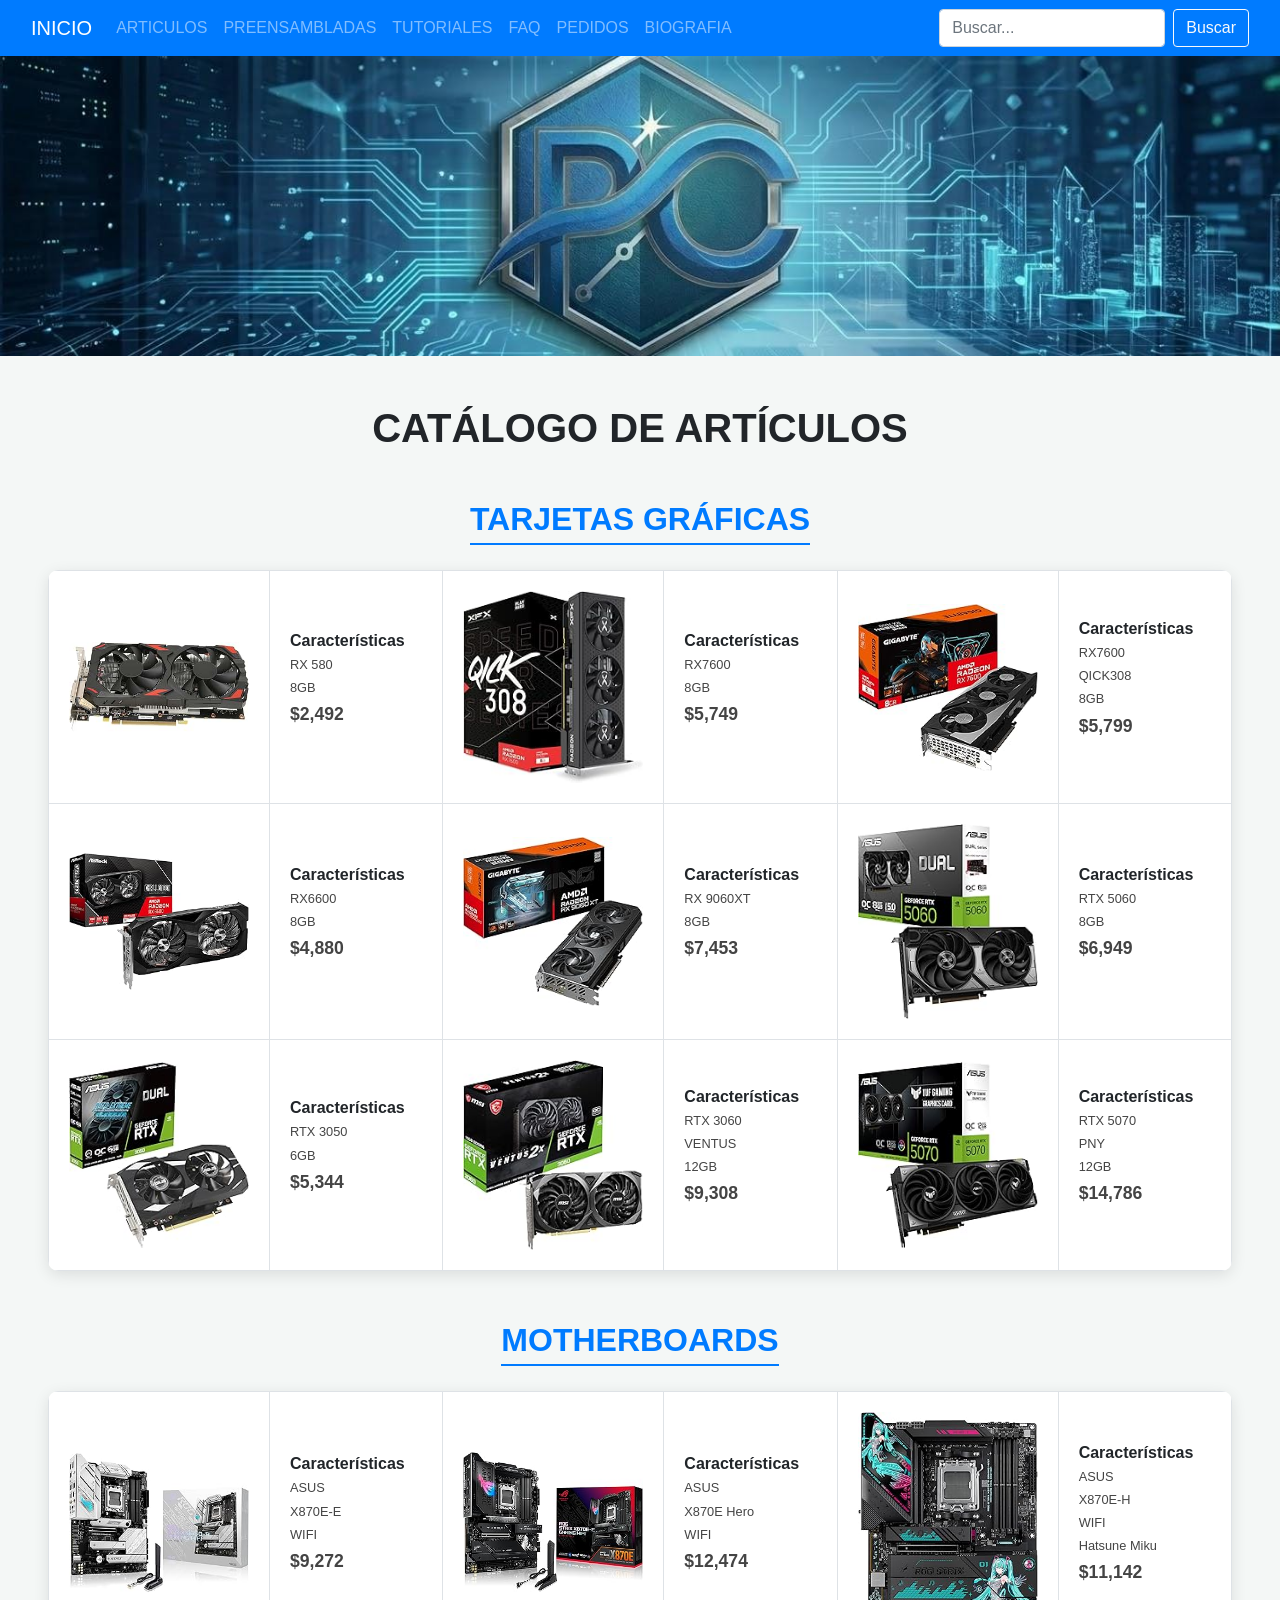
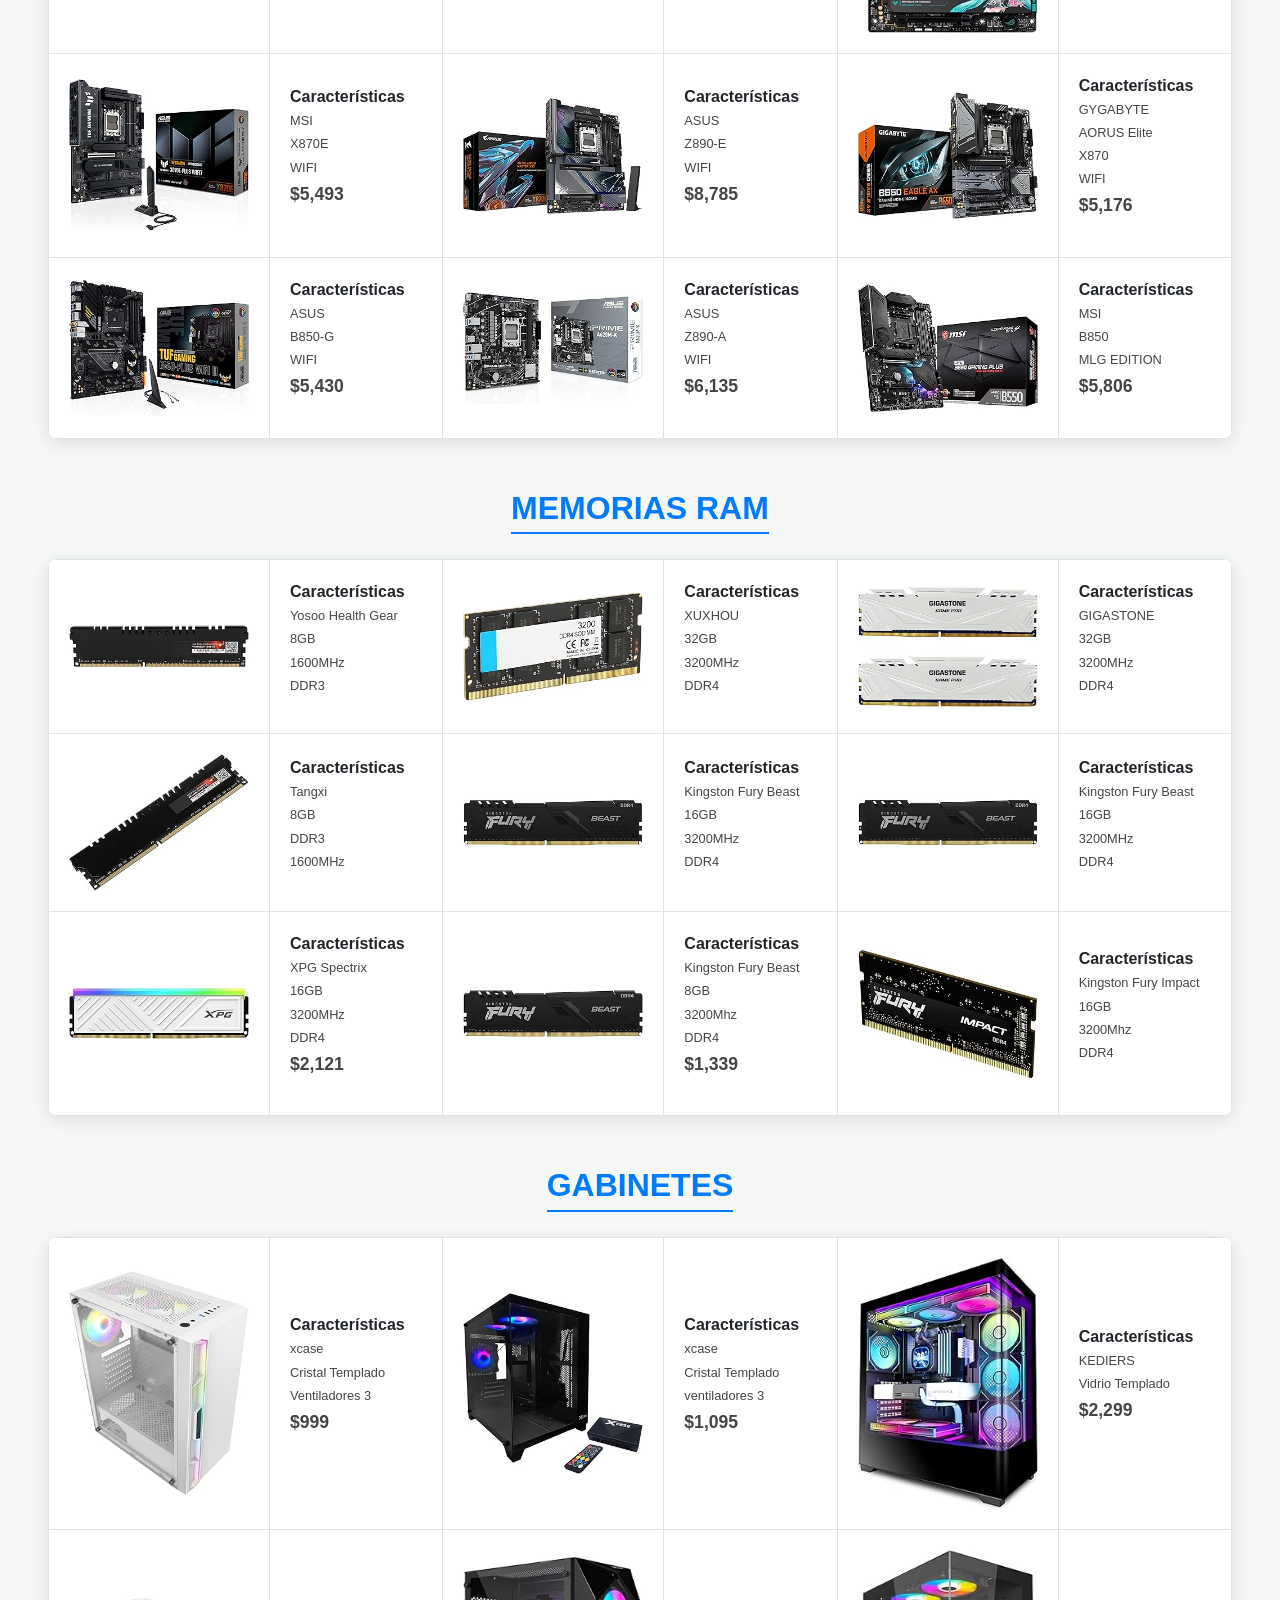
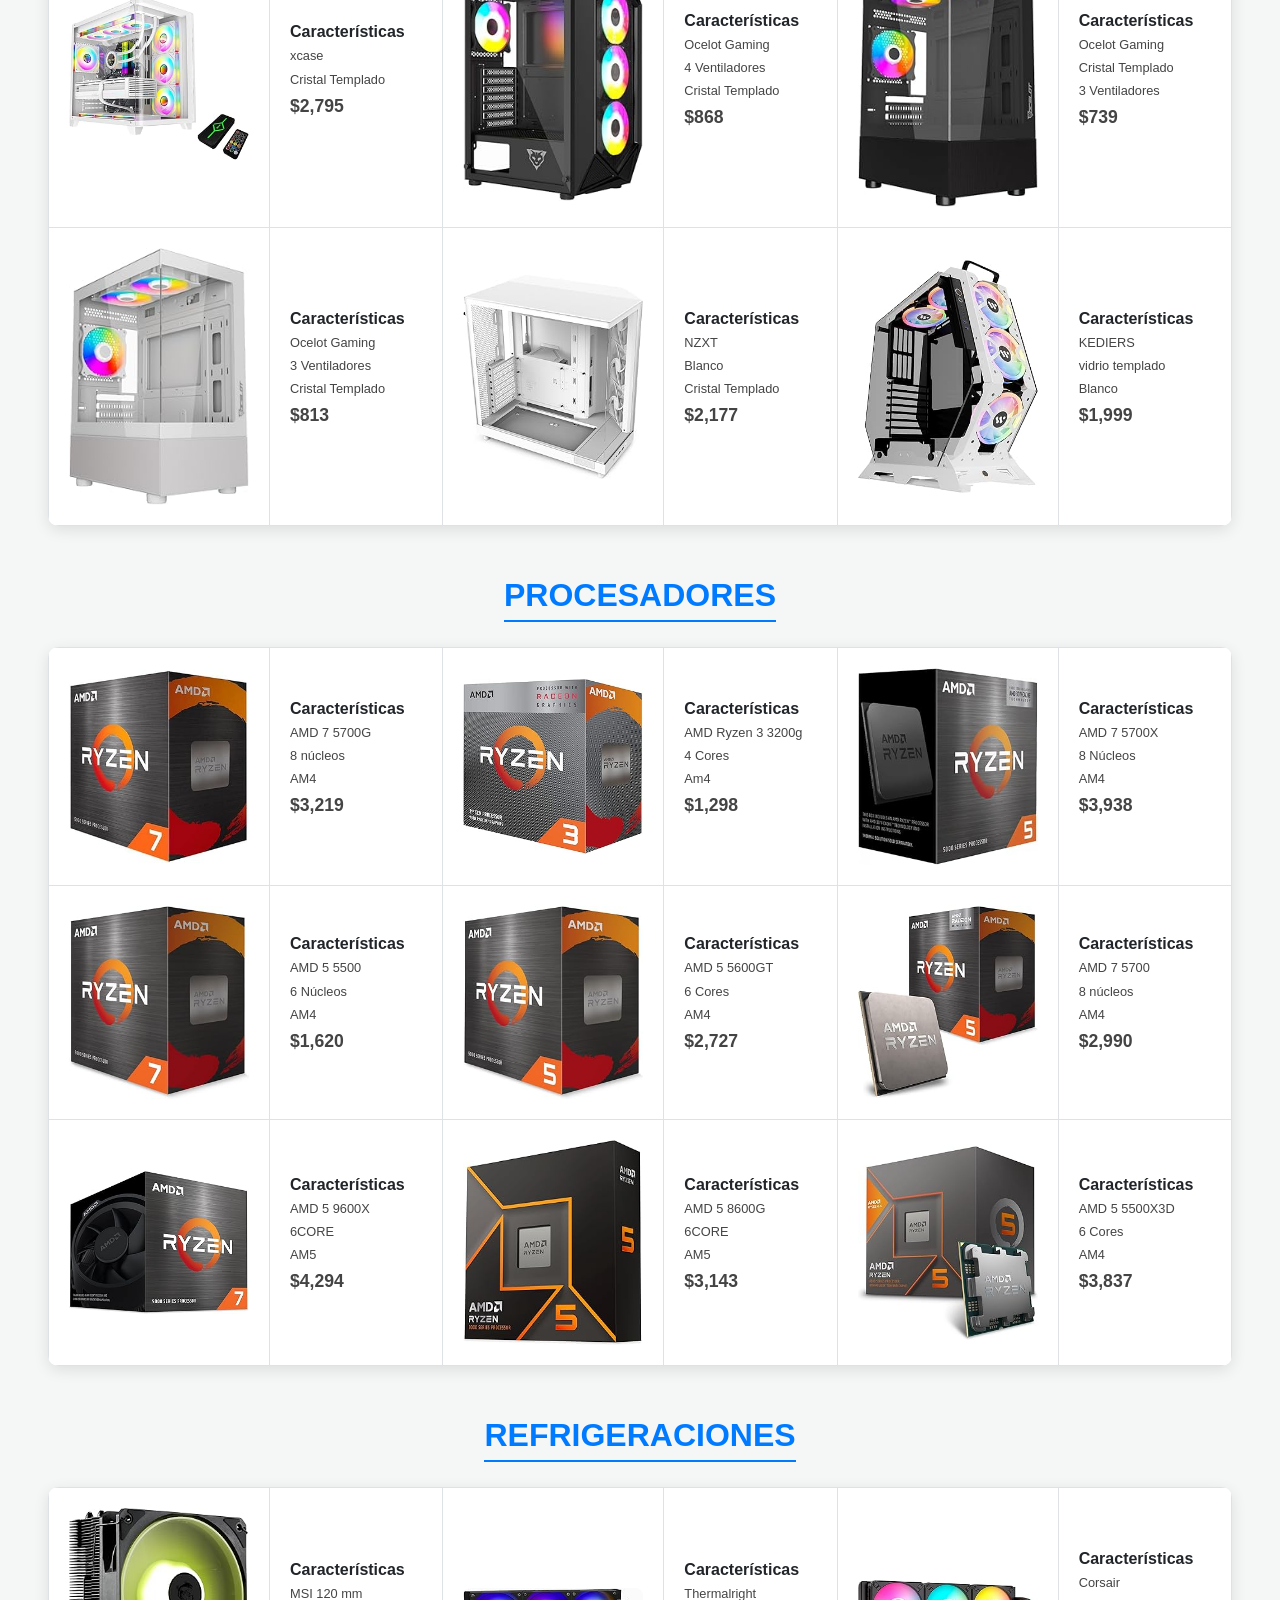
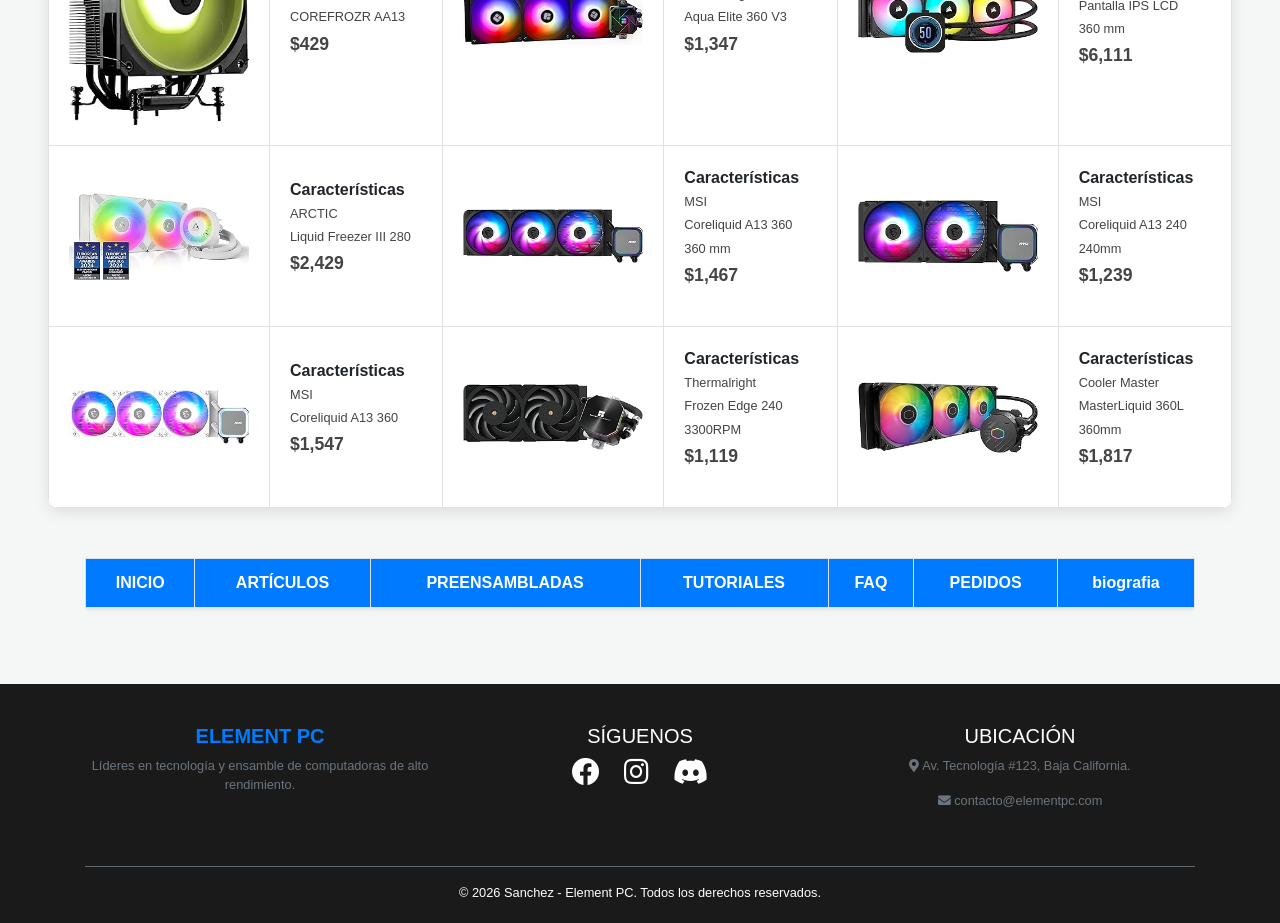
<file: sanchezpag1.html>
<!DOCTYPE html>
<html lang="es">
<head>
    <meta charset="UTF-8">
    <title>SANCHEZPAG1 - Element PC</title>
    <link rel="stylesheet" href="https://stackpath.bootstrapcdn.com/bootstrap/4.4.1/css/bootstrap.min.css" integrity="sha384-Vkoo8x4CGsO3+Hhxv8T/Q5PaXtkKtu6ug5TOeNV6gBiFeWPGFN9MuhOf23Q9Ifjh" crossorigin="anonymous">
    <link rel="stylesheet" href="https://cdnjs.cloudflare.com/ajax/libs/font-awesome/5.15.4/css/all.min.css">
    <style>
        body { background-color: #f4f7f6; }
        
        .table-custom {
            background-color: white;
            border-radius: 10px;
            overflow: hidden;
            box-shadow: 0 4px 15px rgba(0,0,0,0.1);
            border: none !important;
            margin-bottom: 50px;
        }
        
        .table-custom td {
            vertical-align: middle !important;
            padding: 20px !important;
            border: 1px solid #dee2e6 !important;
        }

        .product-img {
            border-radius: 8px;
            transition: transform 0.3s;
            max-width: 180px;
            display: block;
            margin: 0 auto;
        }

        .product-img:hover {
            transform: scale(1.05);
        }

        h2 {
            color: #007bff;
            font-weight: bold;
            text-transform: uppercase;
            margin-bottom: 25px;
            border-bottom: 2px solid #007bff;
            display: inline-block;
            padding-bottom: 5px;
        }

        .list-unstyled li {
            padding: 2px 0;
            color: #444;
        }

        .price {
            font-weight: bold;
            color: #28a745;
            font-size: 1.1rem;
        }

        footer {
            background-color: #1a1a1a;
            color: white;
            padding: 40px 0 20px;
            margin-top: 60px;
        }
    </style>
</head>
<body>

    <nav class="navbar navbar-expand-lg navbar-dark bg-primary sticky-top">
        <div class="container-fluid">
            <a class="navbar-brand" href="index.html">INICIO</a>
            <button class="navbar-toggler" type="button" data-toggle="collapse" data-target="#navbarContenido">
                <span class="navbar-toggler-icon"></span>
            </button>
            <div class="collapse navbar-collapse" id="navbarContenido">
                <ul class="navbar-nav mr-auto">
                    <li class="nav-item"><a class="nav-link" href="sanchezpag1.html">ARTICULOS</a></li>
                    <li class="nav-item"><a class="nav-link" href="sanchezpag2.html">PREENSAMBLADAS</a></li>
                    <li class="nav-item"><a class="nav-link" href="sanchezpag3.html">TUTORIALES</a></li>
                    <li class="nav-item"><a class="nav-link" href="sanchezpag4.html">FAQ</a></li>
                    <li class="nav-item"><a class="nav-link" href="sanchezpag5.html">PEDIDOS</a></li>
                    <li class="nav-item"><a class="nav-link" href="practica4.html">BIOGRAFIA</a></li>
                </ul>
                <form class="form-inline my-2 my-lg-0">
                    <input class="form-control mr-sm-2" type="search" placeholder="Buscar...">
                    <button class="btn btn-outline-light my-2 my-sm-0" type="submit">Buscar</button>
                </form>
            </div>
        </div>
    </nav>

    <img src="BANNERPC.jpeg" width="100%" style="height: 300px; object-fit: cover;">

    <div class="container-fluid px-5 mt-5">
        <h1 class="text-center font-weight-bold mb-5">CATÁLOGO DE ARTÍCULOS</h1>

   
        <div class="text-center"><h2>TARJETAS GRÁFICAS</h2></div>
        <table class="table table-custom mx-auto w-100">
            <tr>
                <td width="16%"><img src="tarjetagrafica1.jpg" class="product-img"></td>
                <td width="16%"><strong>Características</strong>
                    <ul class="list-unstyled small">
                        <li>RX 580</li><li>8GB</li><li class="price">$2,492</li>
                    </ul>
                </td>
                <td width="16%"><img src="tarjetagrafica2.jpg" class="product-img"></td>
                <td width="16%"><strong>Características</strong>
                    <ul class="list-unstyled small">
                        <li>RX7600</li><li>8GB</li><li class="price">$5,749</li>
                    </ul>
                </td>
                <td width="16%"><img src="tarjetagrafica3.jpg" class="product-img"></td>
                <td width="16%"><strong>Características</strong>
                    <ul class="list-unstyled small">
                        <li>RX7600</li><li>QICK308</li><li>8GB</li><li class="price">$5,799</li>
                    </ul>
                </td>
            </tr>
            <tr>
                <td><img src="tarjetagrafica4.jpg" class="product-img"></td>
                <td><strong>Características</strong>
                    <ul class="list-unstyled small">
                        <li>RX6600</li><li>8GB</li><li class="price">$4,880</li>
                    </ul>
                </td>
                <td><img src="tarjetagrafica5.jpg" class="product-img"></td>
                <td><strong>Características</strong>
                    <ul class="list-unstyled small">
                        <li>RX 9060XT</li><li>8GB</li><li class="price">$7,453</li>
                    </ul>
                </td>
                <td><img src="tarjetagrafica6.jpg" class="product-img"></td>
                <td><strong>Características</strong>
                    <ul class="list-unstyled small">
                        <li>RTX 5060</li><li>8GB</li><li class="price">$6,949</li>
                    </ul>
                </td>
            </tr>
            <tr>
                <td><img src="tarjetagrafica7.jpg" class="product-img"></td>
                <td><strong>Características</strong>
                    <ul class="list-unstyled small">
                        <li>RTX 3050</li><li>6GB</li><li class="price">$5,344</li>
                    </ul>
                </td>
                <td><img src="tarjetagrafica8.jpg" class="product-img"></td>
                <td><strong>Características</strong>
                    <ul class="list-unstyled small">
                        <li>RTX 3060</li><li>VENTUS</li><li>12GB</li><li class="price">$9,308</li>
                    </ul>
                </td>
                <td><img src="tarjetagrafica9.jpg" class="product-img"></td>
                <td><strong>Características</strong>
                    <ul class="list-unstyled small">
                        <li>RTX 5070</li><li>PNY</li><li>12GB</li><li class="price">$14,786</li>
                    </ul>
                </td>
            </tr>
        </table>

   
        <div class="text-center"><h2>MOTHERBOARDS</h2></div>
        <table class="table table-custom mx-auto w-100">
            <tr>
                <td width="16%"><img src="motherboard1.jpg" class="product-img"></td>
                <td width="16%"><strong>Características</strong>
                    <ul class="list-unstyled small">
                        <li>ASUS</li><li>X870E-E</li><li>WIFI</li><li class="price">$9,272</li>
                    </ul>
                </td>
                <td width="16%"><img src="motherboard2.jpg" class="product-img"></td>
                <td width="16%"><strong>Características</strong>
                    <ul class="list-unstyled small">
                        <li>ASUS</li><li>X870E Hero</li><li>WIFI</li><li class="price">$12,474</li>
                    </ul>
                </td>
                <td width="16%"><img src="motherboard3.jpg" class="product-img"></td>
                <td width="16%"><strong>Características</strong>
                    <ul class="list-unstyled small">
                        <li>ASUS</li><li>X870E-H</li><li>WIFI</li><li>Hatsune Miku</li><li class="price">$11,142</li>
                    </ul>
                </td>
            </tr>
            <tr>
                <td><img src="motherboard4.jpg" class="product-img"></td>
                <td><strong>Características</strong>
                    <ul class="list-unstyled small">
                        <li>MSI</li><li>X870E</li><li>WIFI</li><li class="price">$5,493</li>
                    </ul>
                </td>
                <td><img src="motherboard5.jpg" class="product-img"></td>
                <td><strong>Características</strong>
                    <ul class="list-unstyled small">
                        <li>ASUS</li><li>Z890-E</li><li>WIFI</li><li class="price">$8,785</li>
                    </ul>
                </td>
                <td><img src="motherboard6.jpg" class="product-img"></td>
                <td><strong>Características</strong>
                    <ul class="list-unstyled small">
                        <li>GYGABYTE</li><li>AORUS Elite</li><li>X870</li><li>WIFI</li><li class="price">$5,176</li>
                    </ul>
                </td>
            </tr>
            <tr>
                <td><img src="motherboard7.jpg" class="product-img"></td>
                <td><strong>Características</strong>
                    <ul class="list-unstyled small">
                        <li>ASUS</li><li>B850-G</li><li>WIFI</li><li class="price">$5,430</li>
                    </ul>
                </td>
                <td><img src="motherboard8.jpg" class="product-img"></td>
                <td><strong>Características</strong>
                    <ul class="list-unstyled small">
                        <li>ASUS</li><li>Z890-A</li><li>WIFI</li><li class="price">$6,135</li>
                    </ul>
                </td>
                <td><img src="motherboard9.jpg" class="product-img"></td>
                <td><strong>Características</strong>
                    <ul class="list-unstyled small">
                        <li>MSI</li><li>B850</li><li>MLG EDITION</li><li class="price">$5,806</li>
                    </ul>
                </td>
            </tr>
        </table>


        <div class="text-center"><h2>MEMORIAS RAM</h2></div>
        <table class="table table-custom mx-auto w-100">
            <tr>
                <td width="16%"><img src="ram1.jpg" class="product-img"></td>
                <td width="16%"><strong>Características</strong>
                    <ul class="list-unstyled small">
                        <li>Yosoo Health Gear</li><li>8GB</li><li>1600MHz</li><li>DDR3</li>
                    </ul>
                </td>
                <td width="16%"><img src="ram2.jpg" class="product-img"></td>
                <td width="16%"><strong>Características</strong>
                    <ul class="list-unstyled small">
                        <li>XUXHOU</li><li>32GB</li><li>3200MHz</li><li>DDR4</li>
                    </ul>
                </td>
                <td width="16%"><img src="ram3.jpg" class="product-img"></td>
                <td width="16%"><strong>Características</strong>
                    <ul class="list-unstyled small">
                        <li>GIGASTONE</li><li>32GB</li><li>3200MHz</li><li>DDR4</li>
                    </ul>
                </td>
            </tr>
            <tr>
                <td><img src="ram4.jpg" class="product-img"></td>
                <td><strong>Características</strong>
                    <ul class="list-unstyled small">
                        <li>Tangxi</li><li>8GB</li><li>DDR3</li><li>1600MHz</li>
                    </ul>
                </td>
                <td><img src="ram5.jpg" class="product-img"></td>
                <td><strong>Características</strong>
                    <ul class="list-unstyled small">
                        <li>Kingston Fury Beast</li><li>16GB</li><li>3200MHz</li><li>DDR4</li>
                    </ul>
                </td>
                <td><img src="ram6.jpg" class="product-img"></td>
                <td><strong>Características</strong>
                    <ul class="list-unstyled small">
                        <li>Kingston Fury Beast</li><li>16GB</li><li>3200MHz</li><li>DDR4</li>
                    </ul>
                </td>
            </tr>
            <tr>
                <td><img src="ram7.jpg" class="product-img"></td>
                <td><strong>Características</strong>
                    <ul class="list-unstyled small">
                        <li>XPG Spectrix</li><li>16GB</li><li>3200MHz</li><li>DDR4</li><li class="price">$2,121</li>
                    </ul>
                </td>
                <td><img src="ram8.jpg" class="product-img"></td>
                <td><strong>Características</strong>
                    <ul class="list-unstyled small">
                        <li>Kingston Fury Beast</li><li>8GB</li><li>3200Mhz</li><li>DDR4</li><li class="price">$1,339</li>
                    </ul>
                </td>
                <td><img src="ram9.jpg" class="product-img"></td>
                <td><strong>Características</strong>
                    <ul class="list-unstyled small">
                        <li>Kingston Fury Impact</li><li>16GB</li><li>3200Mhz</li><li>DDR4</li>
                    </ul>
                </td>
            </tr>
        </table>

        <div class="text-center"><h2>GABINETES</h2></div>
        <table class="table table-custom mx-auto w-100">
            <tr>
                <td width="16%"><img src="gabinete1.jpg" class="product-img"></td>
                <td width="16%"><strong>Características</strong>
                    <ul class="list-unstyled small">
                        <li>xcase</li><li>Cristal Templado</li><li>Ventiladores 3</li><li class="price">$999</li>
                    </ul>
                </td>
                <td width="16%"><img src="gabinete2.jpg" class="product-img"></td>
                <td width="16%"><strong>Características</strong>
                    <ul class="list-unstyled small">
                        <li>xcase</li><li>Cristal Templado</li><li>ventiladores 3</li><li class="price">$1,095</li>
                    </ul>
                </td>
                <td width="16%"><img src="gabinete3.jpg" class="product-img"></td>
                <td width="16%"><strong>Características</strong>
                    <ul class="list-unstyled small">
                        <li>KEDIERS</li><li>Vidrio Templado</li><li class="price">$2,299</li>
                    </ul>
                </td>
            </tr>
            <tr>
                <td><img src="gabinete4.jpg" class="product-img"></td>
                <td><strong>Características</strong>
                    <ul class="list-unstyled small">
                        <li>xcase</li><li>Cristal Templado</li><li class="price">$2,795</li>
                    </ul>
                </td>
                <td><img src="gabinete5.jpg" class="product-img"></td>
                <td><strong>Características</strong>
                    <ul class="list-unstyled small">
                        <li>Ocelot Gaming</li><li>4 Ventiladores</li><li>Cristal Templado</li><li class="price">$868</li>
                    </ul>
                </td>
                <td><img src="gabinete6.jpg" class="product-img"></td>
                <td><strong>Características</strong>
                    <ul class="list-unstyled small">
                        <li>Ocelot Gaming</li><li>Cristal Templado</li><li>3 Ventiladores</li><li class="price">$739</li>
                    </ul>
                </td>
            </tr>
            <tr>
                <td><img src="gabinete7.jpg" class="product-img"></td>
                <td><strong>Características</strong>
                    <ul class="list-unstyled small">
                        <li>Ocelot Gaming</li><li>3 Ventiladores</li><li>Cristal Templado</li><li class="price">$813</li>
                    </ul>
                </td>
                <td><img src="gabinete8.jpg" class="product-img"></td>
                <td><strong>Características</strong>
                    <ul class="list-unstyled small">
                        <li>NZXT</li><li>Blanco</li><li>Cristal Templado</li><li class="price">$2,177</li>
                    </ul>
                </td>
                <td><img src="gabinete9.jpg" class="product-img"></td>
                <td><strong>Características</strong>
                    <ul class="list-unstyled small">
                        <li>KEDIERS</li><li>vidrio templado</li><li>Blanco</li><li class="price">$1,999</li>
                    </ul>
                </td>
            </tr>
        </table>


        <div class="text-center"><h2>PROCESADORES</h2></div>
        <table class="table table-custom mx-auto w-100">
            <tr>
                <td width="16%"><img src="procesador1.jpg" class="product-img"></td>
                <td width="16%"><strong>Características</strong>
                    <ul class="list-unstyled small">
                        <li>AMD 7 5700G</li><li>8 núcleos</li><li>AM4</li><li class="price">$3,219</li>
                    </ul>
                </td>
                <td width="16%"><img src="procesador2.jpg" class="product-img"></td>
                <td width="16%"><strong>Características</strong>
                    <ul class="list-unstyled small">
                        <li>AMD Ryzen 3 3200g</li><li>4 Cores</li><li>Am4</li><li class="price">$1,298</li>
                    </ul>
                </td>
                <td width="16%"><img src="procesador3.jpg" class="product-img"></td>
                <td width="16%"><strong>Características</strong>
                    <ul class="list-unstyled small">
                        <li>AMD 7 5700X</li><li>8 Núcleos</li><li>AM4</li><li class="price">$3,938</li>
                    </ul>
                </td>
            </tr>
            <tr>
                <td><img src="procesador4.jpg" class="product-img"></td>
                <td><strong>Características</strong>
                    <ul class="list-unstyled small">
                        <li>AMD 5 5500</li><li>6 Núcleos</li><li>AM4</li><li class="price">$1,620</li>
                    </ul>
                </td>
                <td><img src="procesador5.jpg" class="product-img"></td>
                <td><strong>Características</strong>
                    <ul class="list-unstyled small">
                        <li>AMD 5 5600GT</li><li>6 Cores</li><li>AM4</li><li class="price">$2,727</li>
                    </ul>
                </td>
                <td><img src="procesador6.jpg" class="product-img"></td>
                <td><strong>Características</strong>
                    <ul class="list-unstyled small">
                        <li>AMD 7 5700</li><li>8 núcleos</li><li>AM4</li><li class="price">$2,990</li>
                    </ul>
                </td>
            </tr>
            <tr>
                <td><img src="procesador7.jpg" class="product-img"></td>
                <td><strong>Características</strong>
                    <ul class="list-unstyled small">
                        <li>AMD 5 9600X</li><li>6CORE</li><li>AM5</li><li class="price">$4,294</li>
                    </ul>
                </td>
                <td><img src="procesador8.jpg" class="product-img"></td>
                <td><strong>Características</strong>
                    <ul class="list-unstyled small">
                        <li>AMD 5 8600G</li><li>6CORE</li><li>AM5</li><li class="price">$3,143</li>
                    </ul>
                </td>
                <td><img src="procesador9.jpg" class="product-img"></td>
                <td><strong>Características</strong>
                    <ul class="list-unstyled small">
                        <li>AMD 5 5500X3D</li><li>6 Cores</li><li>AM4</li><li class="price">$3,837</li>
                    </ul>
                </td>
            </tr>
        </table>


        <div class="text-center"><h2>REFRIGERACIONES</h2></div>
        <table class="table table-custom mx-auto w-100">
            <tr>
                <td width="16%"><img src="refrigeracion1.jpg" class="product-img"></td>
                <td width="16%"><strong>Características</strong>
                    <ul class="list-unstyled small">
                        <li>MSI 120 mm</li><li>COREFROZR AA13</li><li class="price">$429</li>
                    </ul>
                </td>
                <td width="16%"><img src="refrigeracion2.jpg" class="product-img"></td>
                <td width="16%"><strong>Características</strong>
                    <ul class="list-unstyled small">
                        <li>Thermalright</li><li>Aqua Elite 360 V3</li><li class="price">$1,347</li>
                    </ul>
                </td>
                <td width="16%"><img src="refrigeracion3.jpg" class="product-img"></td>
                <td width="16%"><strong>Características</strong>
                    <ul class="list-unstyled small">
                        <li>Corsair</li><li>Pantalla IPS LCD</li><li>360 mm</li><li class="price">$6,111</li>
                    </ul>
                </td>
            </tr>
            <tr>
                <td><img src="refrigeracion4.jpg" class="product-img"></td>
                <td><strong>Características</strong>
                    <ul class="list-unstyled small">
                        <li>ARCTIC</li><li>Liquid Freezer III 280</li><li class="price">$2,429</li>
                    </ul>
                </td>
                <td><img src="refrigeracion5.jpg" class="product-img"></td>
                <td><strong>Características</strong>
                    <ul class="list-unstyled small">
                        <li>MSI</li><li>Coreliquid A13 360</li><li>360 mm</li><li class="price">$1,467</li>
                    </ul>
                </td>
                <td><img src="refrigeracion6.jpg" class="product-img"></td>
                <td><strong>Características</strong>
                    <ul class="list-unstyled small">
                        <li>MSI</li><li>Coreliquid A13 240</li><li>240mm</li><li class="price">$1,239</li>
                    </ul>
                </td>
            </tr>
            <tr>
                <td><img src="refrigeracion7.jpg" class="product-img"></td>
                <td><strong>Características</strong>
                    <ul class="list-unstyled small">
                        <li>MSI</li><li>Coreliquid A13 360</li><li class="price">$1,547</li>
                    </ul>
                </td>
                <td><img src="refrigeracion8.jpg" class="product-img"></td>
                <td><strong>Características</strong>
                    <ul class="list-unstyled small">
                        <li>Thermalright</li><li>Frozen Edge 240</li><li>3300RPM</li><li class="price">$1,119</li>
                    </ul>
                </td>
                <td><img src="refrigeracion9.jpg" class="product-img"></td>
                <td><strong>Características</strong>
                    <ul class="list-unstyled small">
                        <li>Cooler Master</li><li>MasterLiquid 360L</li><li>360mm</li><li class="price">$1,817</li>
                    </ul>
                </td>
            </tr>
        </table>
    </div>

    <div class="container mt-5">
        <div class="table-responsive">
            <table class="table table-bordered text-center shadow-sm bg-white">
                <tr class="bg-primary">
                    <td><a href="index.html" class="text-white font-weight-bold">INICIO</a></td>
                    <td><a href="sanchezpag1.html" class="text-white font-weight-bold">ARTÍCULOS</a></td>
                    <td><a href="sanchezpag2.html" class="text-white font-weight-bold">PREENSAMBLADAS</a></td>
                    <td><a href="sanchezpag3.html" class="text-white font-weight-bold">TUTORIALES</a></td>
                    <td><a href="sanchezpag4.html" class="text-white font-weight-bold">FAQ</a></td>
                    <td><a href="sanchezpag5.html" class="text-white font-weight-bold">PEDIDOS</a></td>
                    <td><a href="practica4.html" class="text-white font-weight-bold">biografia</a></td>
                </tr>
            </table>
        </div>
    </div>

    <footer>
        <div class="container text-center">
            <div class="row">
                <div class="col-md-4 mb-4">
                    <h5 class="text-primary font-weight-bold">ELEMENT PC</h5>
                    <p class="small text-muted">Líderes en tecnología y ensamble de computadoras de alto rendimiento.</p>
                </div> 
                <div class="col-md-4 mb-3">
                    <h5>SÍGUENOS</h5>
                    <div class="h3">
                        <a href="https://facebook.com" class="text-white mx-2"><i class="fab fa-facebook"></i></a>
                        <a href="https://instagram.com" class="text-white mx-2"><i class="fab fa-instagram"></i></a>
                        <a href="https://discord.com" class="text-white mx-2"><i class="fab fa-discord"></i></a>
                    </div>
                </div>
                <div class="col-md-4 mb-4">
                    <h5>UBICACIÓN</h5>
                    <p class="small text-muted"><i class="fas fa-map-marker-alt"></i> Av. Tecnología #123, Baja California.</p>
                    <p class="small text-muted"><i class="fas fa-envelope"></i> contacto@elementpc.com</p>
                </div>
            </div>
            <hr class="bg-secondary">
            <p class="mb-0 small">&copy; 2026 Sanchez - Element PC. Todos los derechos reservados.</p>
        </div>
    </footer>

    <script src="https://code.jquery.com/jquery-3.4.1.slim.min.js"></script>
    <script src="https://cdn.jsdelivr.net/npm/popper.js@1.16.0/dist/umd/popper.min.js"></script>
    <script src="https://stackpath.bootstrapcdn.com/bootstrap/4.4.1/js/bootstrap.min.js"></script>
</body>
</html>
</file>
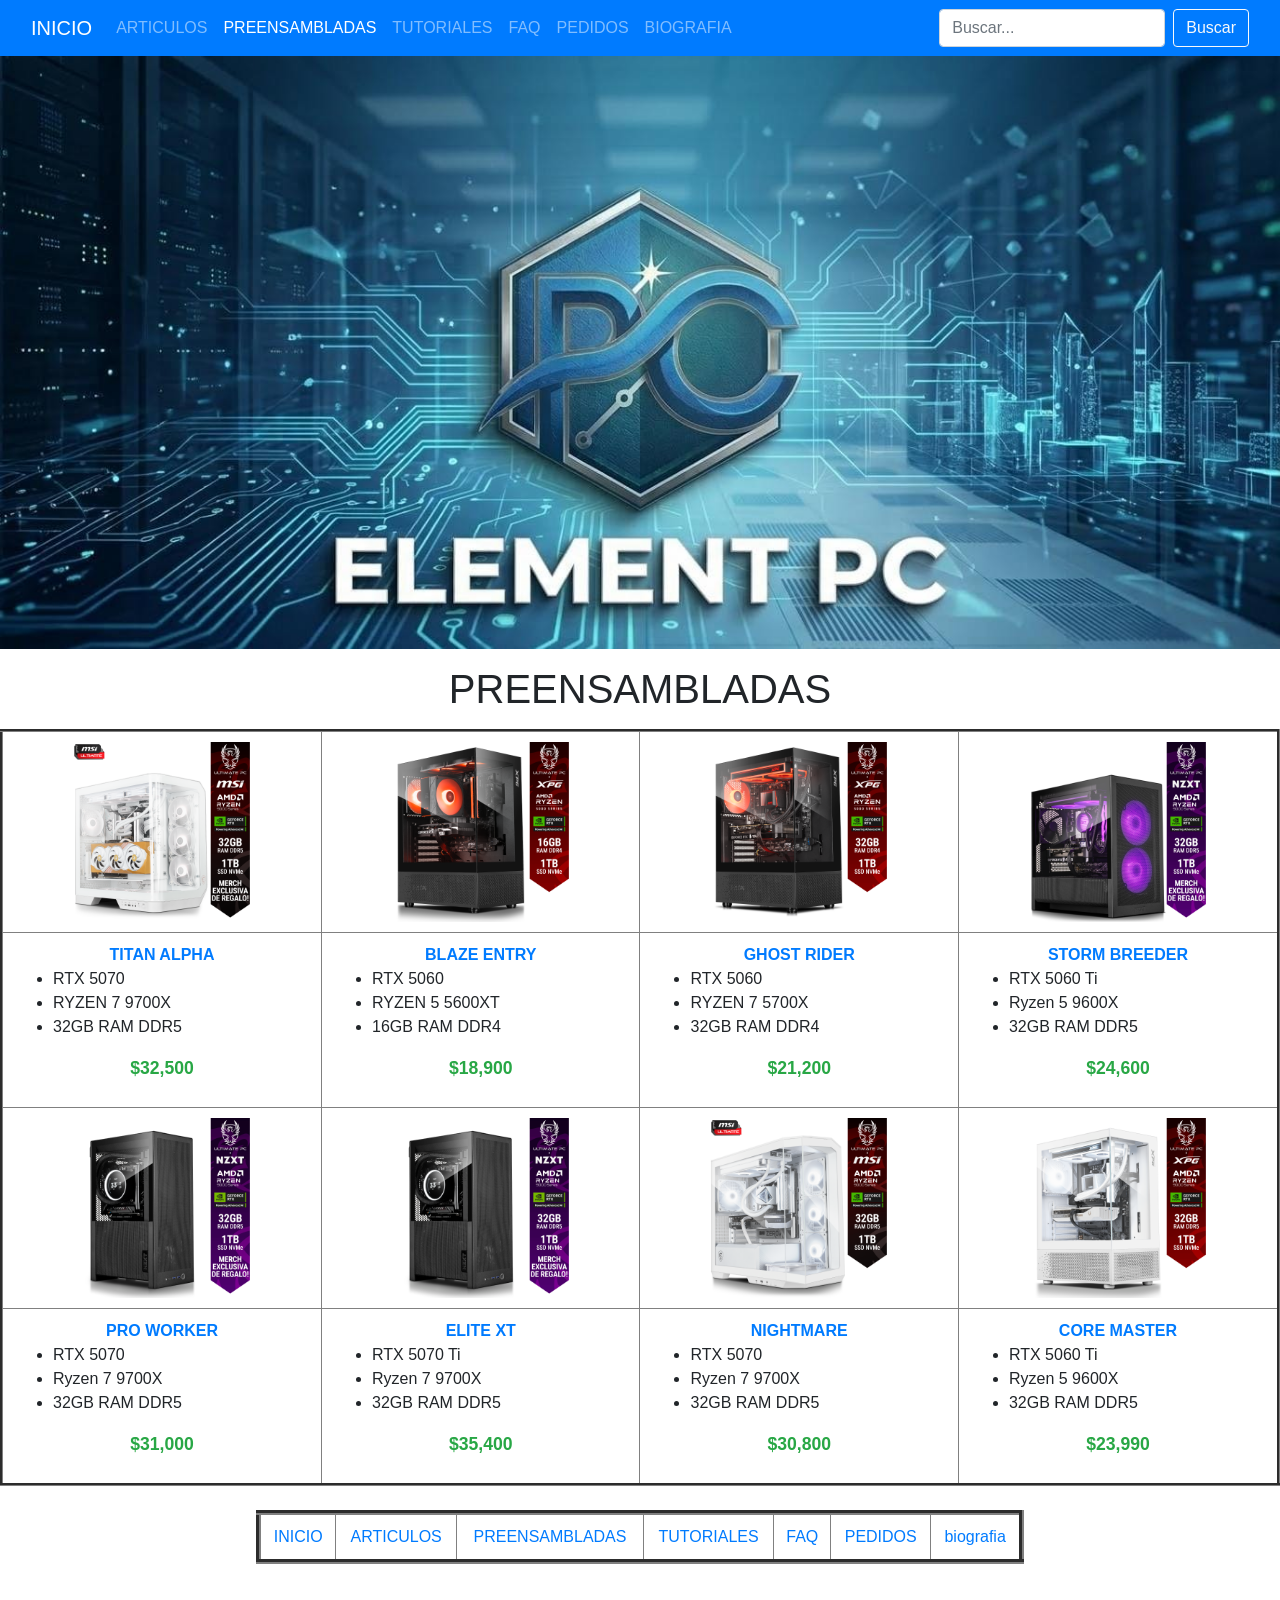
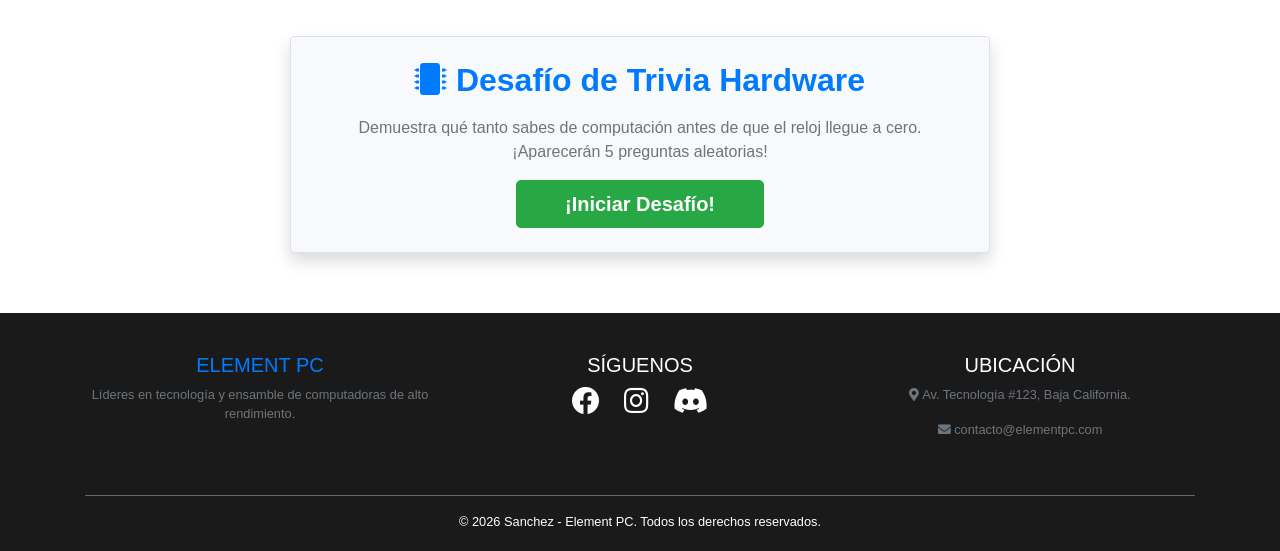
<file: sanchezpag2.html>
<!DOCTYPE html>
<html lang="es">
<head>
    <meta charset="UTF-8">
    <title>SANCHEZPAG2 - PREENSAMBLADAS</title>
  
    <link rel="stylesheet" href="https://stackpath.bootstrapcdn.com/bootstrap/4.4.1/css/bootstrap.min.css">
  
    <link rel="stylesheet" href="https://cdnjs.cloudflare.com/ajax/libs/font-awesome/5.15.4/css/all.min.css">
    
    <style>
        .img-pc {
            width: 100%;
            max-width: 180px; 
            height: 180px;
            object-fit: contain;
            display: block;
            margin: 0 auto;
        }
        footer {
            background-color: #1a1a1a;
            color: white;
            padding: 40px 0 20px;
            margin-top: 60px;
        }
        .precio {
            color: #28a745;
            font-weight: bold;
            font-size: 1.1rem;
            text-align: center;
        }
        .nombre-pc {
            font-weight: bold;
            text-align: center;
            display: block;
            color: #007bff;
        }
        td { background-color: white; padding: 10px; }
        

        .h3 a {
            transition: color 0.3s;
        }
        .h3 a:hover {
            color: #007bff !important;
        }
    </style>
</head>
<body>
    <nav class="navbar navbar-expand-lg navbar-dark bg-primary">
        <div class="container-fluid">
          <a class="navbar-brand" href="index.html">INICIO</a>
          <button class="navbar-toggler" type="button" data-toggle="collapse" data-target="#navbarContenido">
            <span class="navbar-toggler-icon"></span>
          </button>
          <div class="collapse navbar-collapse" id="navbarContenido">
            <ul class="navbar-nav mr-auto">
              <li class="nav-item"><a class="nav-link" href="sanchezpag1.html">ARTICULOS</a></li>
              <li class="nav-item active"><a class="nav-link" href="sanchezpag2.html">PREENSAMBLADAS</a></li>
              <li class="nav-item"><a class="nav-link" href="sanchezpag3.html">TUTORIALES</a></li>
              <li class="nav-item"><a class="nav-link" href="sanchezpag4.html">FAQ</a></li>
              <li class="nav-item"><a class="nav-link" href="sanchezpag5.html">PEDIDOS</a></li>
              <li class="nav-item"><a class="nav-link" href="practica4.html">BIOGRAFIA</a></li>
            </ul>
            <form class="form-inline my-2 my-lg-0">
              <input class="form-control mr-sm-2" type="search" placeholder="Buscar...">
              <button class="btn btn-outline-light my-2 my-sm-0" type="submit">Buscar</button>
            </form>
          </div>
        </div>
      </nav>

    <img src="BANNERPC.jpeg" WIDTH="100%" height="auto">
    <h1 align="center" class="my-3">PREENSAMBLADAS</h1>


    <table border="3" width="100%">
        <tr>
            <td><img src="ensamblada1.png" class="img-pc"></td>
            <td><img src="ensamblada2.png" class="img-pc"></td>
            <td><img src="ensamblada3.png" class="img-pc"></td>
            <td><img src="ensamblada4.png" class="img-pc"></td>
        </tr>
        <tr>
            <td>
                <span class="nombre-pc">TITAN ALPHA</span>
                <ul><li>RTX 5070</li><li>RYZEN 7 9700X</li><li>32GB RAM DDR5</li></ul>
                <p class="precio">$32,500</p>
            </td>
            <td>
                <span class="nombre-pc">BLAZE ENTRY</span>
                <ul><li>RTX 5060</li><li>RYZEN 5 5600XT</li><li>16GB RAM DDR4</li></ul>
                <p class="precio">$18,900</p>
            </td>
            <td>
                <span class="nombre-pc">GHOST RIDER</span>
                <ul><li>RTX 5060</li><li>RYZEN 7 5700X</li><li>32GB RAM DDR4</li></ul>
                <p class="precio">$21,200</p>
            </td>
            <td>
                <span class="nombre-pc">STORM BREEDER</span>
                <ul><li>RTX 5060 Ti</li><li>Ryzen 5 9600X</li><li>32GB RAM DDR5</li></ul>
                <p class="precio">$24,600</p>
            </td>
        </tr>
        <tr>
            <td><img src="ensamblada5.png" class="img-pc"></td>
            <td><img src="ensamblada6.png" class="img-pc"></td>
            <td><img src="ensamblada7.png" class="img-pc"></td>
            <td><img src="ensamblada8.png" class="img-pc"></td>
        </tr>
        <tr>
            <td>
                <span class="nombre-pc">PRO WORKER</span>
                <ul><li>RTX 5070</li><li>Ryzen 7 9700X</li><li>32GB RAM DDR5</li></ul>
                <p class="precio">$31,000</p>
            </td>
            <td>
                <span class="nombre-pc">ELITE XT</span>
                <ul><li>RTX 5070 Ti</li><li>Ryzen 7 9700X</li><li>32GB RAM DDR5</li></ul>
                <p class="precio">$35,400</p>
            </td>
            <td>
                <span class="nombre-pc">NIGHTMARE</span>
                <ul><li>RTX 5070</li><li>Ryzen 7 9700X</li><li>32GB RAM DDR5</li></ul>
                <p class="precio">$30,800</p>
            </td>
            <td>
                <span class="nombre-pc">CORE MASTER</span>
                <ul><li>RTX 5060 Ti</li><li>Ryzen 5 9600X</li><li>32GB RAM DDR5</li></ul>
                <p class="precio">$23,990</p>
            </td>
        </tr>
    </table>

    <br>
    <table width="60%" align="center" border="5">
        <tr align="center">
            <td><a href="index.html">INICIO</a></td>
            <td><a href="sanchezpag1.html">ARTICULOS</a></td>
            <td><a href="sanchezpag2.html">PREENSAMBLADAS</a></td>
            <td><a href="sanchezpag3.html">TUTORIALES</a></td>
            <td><a href="sanchezpag4.html">FAQ</a></td>
            <td><a href="sanchezpag5.html">PEDIDOS</a></td>
            <td><a href="practica4.html">biografia</a></td>
        </tr>
    </table><br>

    <!-- INICIO DEL MINIJUEGO INTERACTIVO: TRIVIA HARDWARE MEJORADO -->
    <div class="container my-5 p-4 border rounded shadow shadow-sm bg-light text-center" style="max-width: 700px;">
        <h2 class="text-primary font-weight-bold mb-3"><i class="fas fa-microchip"></i> Desafío de Trivia Hardware</h2>
        <p class="text-muted">Demuestra qué tanto sabes de computación antes de que el reloj llegue a cero. ¡Aparecerán 5 preguntas aleatorias!</p>
        
        <div id="trivia-start-screen">
            <button class="btn btn-success btn-lg px-5 font-weight-bold" onclick="startTrivia()">¡Iniciar Desafío!</button>
        </div>

        <div id="trivia-game-screen" class="d-none">
            <div class="row mb-3 font-weight-bold">
                <div class="col-6 text-left text-info">Progreso: <span id="trivia-current-num">1</span>/5</div>
                <div class="col-6 text-right text-danger">Tiempo: <span id="trivia-timer">15</span>s</div>
            </div>
            
            <div class="progress mb-4" style="height: 10px;">
                <div id="trivia-progress-bar" class="progress-bar bg-warning" role="progressbar" style="width: 100%;"></div>
            </div>

            <div class="card my-4 border-primary">
                <div class="card-body">
                    <h4 id="trivia-question" class="card-title font-weight-bold">Cargando pregunta...</h4>
                </div>
            </div>

            <div id="trivia-answers" class="d-flex flex-column gap-2">
                <!-- Las respuestas se inyectarán dinámicamente aquí -->
            </div>
        </div>

        <div id="trivia-end-screen" class="d-none">
            <h3 class="font-weight-bold text-success mb-2">¡Juego Terminado!</h3>
            <p class="lead">Respuestas correctas: <b id="trivia-final-score" class="text-primary">0</b> de 5.</p>
            <div id="trivia-rank-message" class="alert alert-info font-weight-bold"></div>
            <button class="btn btn-primary btn-md mt-2" onclick="startTrivia()">Jugar de Nuevo</button>
        </div>
    </div>

    <script>
        // Banco extendido con 10 preguntas
        const poolQuestions = [
            {
                q: "¿Qué significan las siglas CPU?",
                a: ["Central Processing Unit", "Computer Personal Utility", "Core Power Unlocked", "Control Power Unit"],
                correct: 0
            },
            {
                q: "¿Cuál de estos componentes almacena datos de forma temporal mientras la PC está encendida?",
                a: ["Disco Duro / SSD", "Memoria RAM", "Tarjeta Gráfica", "Fuente de Poder"],
                correct: 1
            },
            {
                q: "Si una PC tiene una tarjeta gráfica RTX, ¿de qué marca es el procesador gráfico?",
                a: ["AMD", "Intel", "NVIDIA", "Qualcomm"],
                correct: 2
            },
            {
                q: "¿Cuál es la función principal de la pasta térmica?",
                a: ["Pegar el procesador", "Transferir el calor del CPU al disipador", "Hacer que consuma menos luz", "Aumentar los FPS"],
                correct: 1
            },
            {
                q: "¿Qué tipo de almacenamiento es más veloz para arrancar el sistema operativo?",
                a: ["HDD Mecánico", "SSD NVMe M.2", "Memoria USB 2.0", "Tarjeta SD"],
                correct: 1
            },
            {
                q: "¿Qué componente se encarga de transformar la corriente alterna doméstica en corriente directa para la PC?",
                a: ["Tarjeta Madre", "Procesador", "Fuente de Poder (PSU)", "Gabinete"],
                correct: 2
            },
            {
                q: "¿Qué significa el término 'Bottleneck' o 'Cuello de Botella' en una PC?",
                a: ["Un virus que ralentiza la red", "Cuando un componente limita el rendimiento máximo de otro", "El sistema de enfriamiento líquido gotea", "Falta de espacio en el gabinete"],
                correct: 1
            },
            {
                q: "¿En qué componente se conectan directamente todos los elementos de la computadora?",
                a: ["Tarjeta Madre", "Fuente de Poder", "Procesador", "Disco Duro"],
                correct: 0
            },
            {
                q: "¿Qué certificación evalúa la eficiencia energética de las Fuentes de Poder?",
                a: ["ISO 9001", "80 Plus (Bronze, Gold, Platinum...)", "RGB Aura Sync", "Energy Star Xtreme"],
                correct: 1
            },
            {
                q: "¿Qué tecnología de NVIDIA se encarga de renderizar cuadros mediante Inteligencia Artificial para ganar más FPS?",
                a: ["Ray Tracing", "DLSS", "FreeSync", "Crossfire"],
                correct: 1
            }
        ];

        let activeQuestions = [];
        let currentQuestionIndex = 0;
        let score = 0;
        let timer;
        let timeLeft = 15;

        function startTrivia() {
            // Seleccionar 5 preguntas aleatorias del banco de 10
            activeQuestions = [...poolQuestions].sort(() => 0.5 - Math.random()).slice(0, 5);
            currentQuestionIndex = 0;
            score = 0;
            
            document.getElementById('trivia-start-screen').classList.add('d-none');
            document.getElementById('trivia-end-screen').classList.add('d-none');
            document.getElementById('trivia-game-screen').classList.remove('d-none');
            showQuestion();
        }

        function showQuestion() {
            clearInterval(timer);
            timeLeft = 15;
            document.getElementById('trivia-timer').innerText = timeLeft;
            document.getElementById('trivia-progress-bar').style.width = "100%";
            document.getElementById('trivia-current-num').innerText = currentQuestionIndex + 1;

            timer = setInterval(() => {
                timeLeft--;
                document.getElementById('trivia-timer').innerText = timeLeft;
                document.getElementById('trivia-progress-bar').style.width = (timeLeft / 15 * 100) + "%";
                
                if (timeLeft <= 0) {
                    clearInterval(timer);
                    nextQuestion();
                }
            }, 1000);

            let currentQuestion = activeQuestions[currentQuestionIndex];
            document.getElementById('trivia-question').innerText = currentQuestion.q;

            let answersContainer = document.getElementById('trivia-answers');
            answersContainer.innerHTML = '';

            currentQuestion.a.forEach((answer, index) => {
                let button = document.createElement('button');
                button.innerText = answer;
                button.className = "btn btn-outline-dark btn-block text-left my-2 p-3 font-weight-bold trivia-btn";
                button.onclick = () => selectAnswer(index);
                answersContainer.appendChild(button);
            });
        }

        function selectAnswer(selectedIndex) {
            clearInterval(timer);
            let currentQuestion = activeQuestions[currentQuestionIndex];
            let buttons = document.getElementsByClassName('trivia-btn');

            for (let i = 0; i < buttons.length; i++) {
                buttons[i].disabled = true;
                if (i === currentQuestion.correct) {
                    buttons[i].classList.replace('btn-outline-dark', 'btn-success');
                } else if (i === selectedIndex) {
                    buttons[i].classList.replace('btn-outline-dark', 'btn-danger');
                }
            }

            if (selectedIndex === currentQuestion.correct) {
                score++;
            }

            setTimeout(nextQuestion, 1500);
        }

        function nextQuestion() {
            currentQuestionIndex++;
            if (currentQuestionIndex < 5) {
                showQuestion();
            } else {
                endTrivia();
            }
        }

        function endTrivia() {
            clearInterval(timer);
            document.getElementById('trivia-game-screen').classList.add('d-none');
            document.getElementById('trivia-end-screen').classList.remove('d-none');
            document.getElementById('trivia-final-score').innerText = score;

            let messageBox = document.getElementById('trivia-rank-message');
            if (score === 5) {
                messageBox.innerText = "🥇 ¡Puntuación Perfecta! Eres un Ingeniero de Hardware nivel Dios.";
                messageBox.className = "alert alert-success font-weight-bold";
            } else if (score >= 3) {
                messageBox.innerText = "🥈 ¡Buen trabajo! Tienes conocimientos muy sólidos de informática.";
                messageBox.className = "alert alert-info font-weight-bold";
            } else {
                messageBox.innerText = "🥉 Sigue aprendiendo. ¡Te invitamos a revisar nuestra sección de TUTORIALES!";
                messageBox.className = "alert alert-warning font-weight-bold";
            }
        }
    </script>
    <!-- FIN DEL MINIJUEGO INTERACTIVO -->

    <footer>
        <div class="container text-center">
            <div class="row">
                <div class="col-md-4 mb-4">
                    <h5 class="text-primary">ELEMENT PC</h5>
                    <p class="small text-muted">Líderes en tecnología y ensamble de computadoras de alto rendimiento.</p>
                </div> 
                <div class="col-md-4 mb-3">
                    <h5>SÍGUENOS</h5>
                    <div class="h3">

                        <a href="https://facebook.com" class="text-white mx-2"><i class="fab fa-facebook"></i></a>
                        <a href="https://instagram.com" class="text-white mx-2"><i class="fab fa-instagram"></i></a>
                        <a href="https://discord.com" class="text-white mx-2"><i class="fab fa-discord"></i></a>
                    </div>
                </div>
                <div class="col-md-4 mb-4">
                    <h5>UBICACIÓN</h5>
                    <p class="small text-muted"><i class="fas fa-map-marker-alt"></i> Av. Tecnología #123, Baja California.</p>
                    <p class="small text-muted"><i class="fas fa-envelope"></i> contacto@elementpc.com</p>
                </div>
            </div>
            <hr class="bg-secondary">
            <p class="mb-0 small">&copy; 2026 Sanchez - Element PC. Todos los derechos reservados.</p>
        </div>
    </footer>

    <script src="https://code.jquery.com/jquery-3.4.1.slim.min.js"></script>
    <script src="https://cdn.jsdelivr.net/npm/popper.js@1.16.0/dist/umd/popper.min.js"></script>
    <script src="https://stackpath.bootstrapcdn.com/bootstrap/4.4.1/js/bootstrap.min.js"></script>
</body>
</html>
</file>
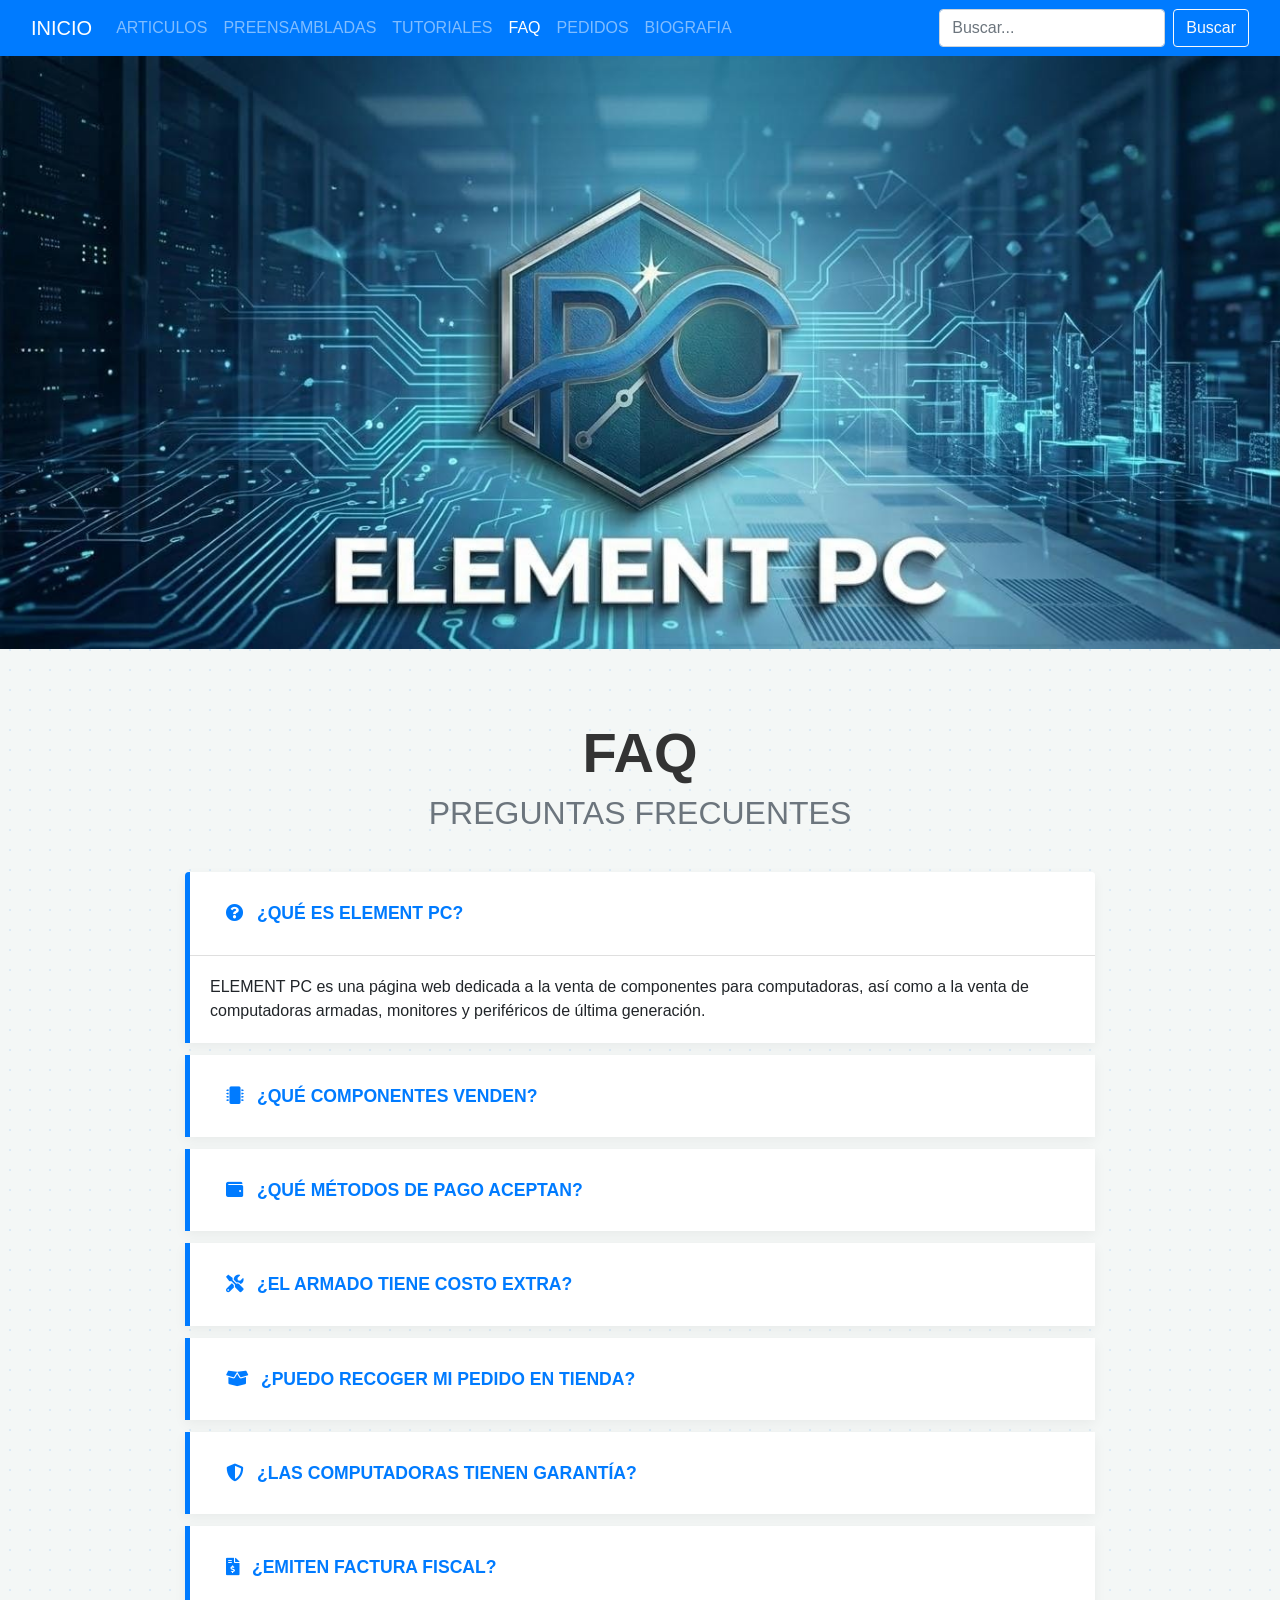
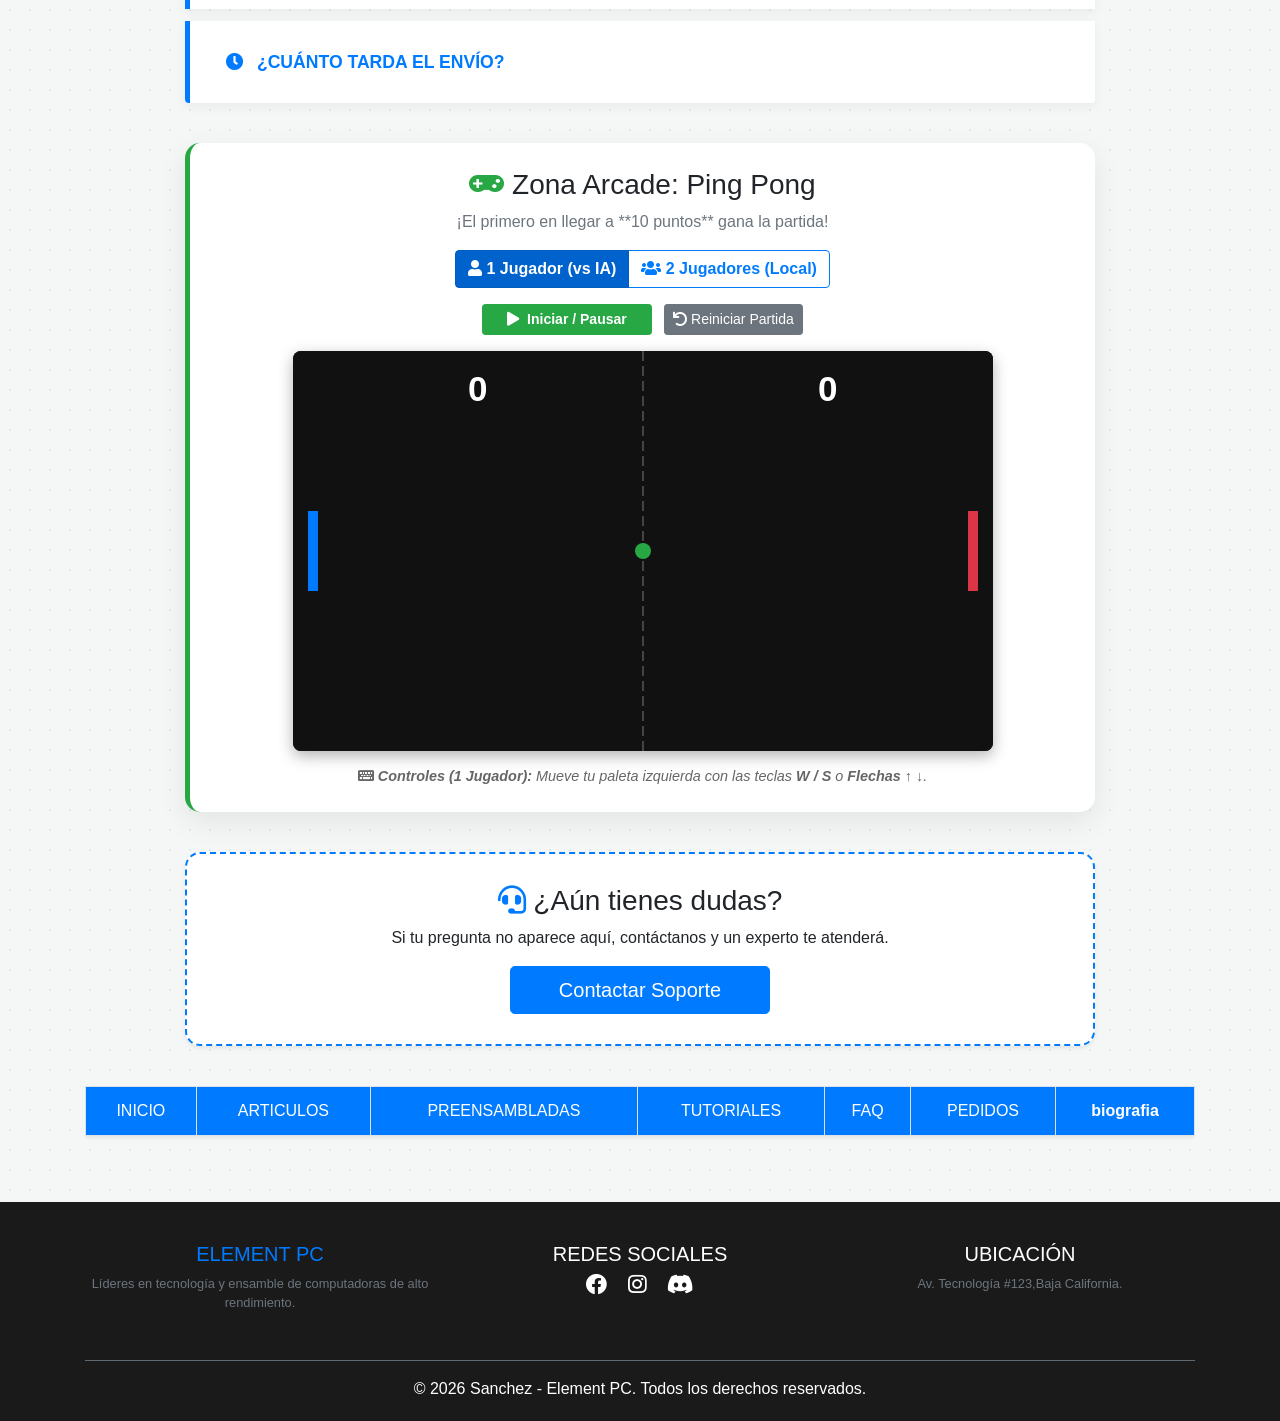
<file: sanchezpag4.html>
<!DOCTYPE html>
<html lang="es">
<head>
    <meta charset="UTF-8">
    <meta name="viewport" content="width=device-width, initial-scale=1.0">
    <title>SANCHEZPAG4 - FAQ ELEMENT PC</title>
    <link rel="stylesheet" href="https://stackpath.bootstrapcdn.com/bootstrap/4.4.1/css/bootstrap.min.css">
    <link rel="stylesheet" href="https://cdnjs.cloudflare.com/ajax/libs/font-awesome/5.15.4/css/all.min.css">
    
    <style>
        body {
            background-color: #f4f7f6;
            background-image: radial-gradient(#007bff1a 1px, transparent 1px);
            background-size: 20px 20px;
        }

        .card-faq {
            border: none;
            border-left: 5px solid #007bff;
            margin-bottom: 12px;
            box-shadow: 0 4px 12px rgba(0,0,0,0.05);
            transition: all 0.3s ease;
        }

        .card-faq:hover {
            transform: scale(1.01);
        }

        .btn-pregunta {
            font-weight: bold;
            color: #007bff;
            text-decoration: none !important;
            width: 100%;
            text-align: left;
            font-size: 1.1rem;
            padding: 15px;
        }

        .faq-container {
            max-width: 950px;
            margin: 0 auto;
            padding: 40px 20px;
        }

        .section-title {
            margin-top: 30px;
            margin-bottom: 40px;
            color: #333;
        }

        footer {
            background-color: #1a1a1a;
            color: white;
            padding: 40px 0 20px;
            margin-top: 50px;
        }

        .cta-box {
            background: #fff;
            border-radius: 15px;
            padding: 30px;
            border: 2px dashed #007bff;
            margin-top: 40px;
        }

        /* --- ESTILOS DE LA SECCIÓN PING PONG --- */
        .pingpong-box {
            background: #fff;
            border-radius: 15px;
            padding: 25px;
            box-shadow: 0 10px 30px rgba(0,0,0,0.08);
            border-left: 5px solid #28a745;
            margin-top: 40px;
        }

        #pongCanvas {
            background-color: #111;
            display: block;
            margin: 15px auto;
            border-radius: 8px;
            max-width: 100%;
            box-shadow: 0 5px 15px rgba(0,0,0,0.3);
        }

        .controles-info {
            font-size: 0.9rem;
            color: #666;
        }
    </style>
</head>
<body>

    <nav class="navbar navbar-expand-lg navbar-dark bg-primary sticky-top">
        <div class="container-fluid">
            <a class="navbar-brand" href="index.html">INICIO</a>
            <button class="navbar-toggler" type="button" data-toggle="collapse" data-target="#navbarContenido">
                <span class="navbar-toggler-icon"></span>
            </button>
            <div class="collapse navbar-collapse" id="navbarContenido">
                <ul class="navbar-nav mr-auto">
                    <li class="nav-item"><a class="nav-link" href="sanchezpag1.html">ARTICULOS</a></li>
                    <li class="nav-item"><a class="nav-link" href="sanchezpag2.html">PREENSAMBLADAS</a></li>
                    <li class="nav-item"><a class="nav-link" href="sanchezpag3.html">TUTORIALES</a></li>
                    <li class="nav-item active"><a class="nav-link" href="sanchezpag4.html">FAQ</a></li>
                    <li class="nav-item"><a class="nav-link" href="sanchezpag5.html">PEDIDOS</a></li>
                    <li class="nav-item"><a class="nav-link" href="practica4.html">BIOGRAFIA</a></li>
                </ul>
                <form class="form-inline my-2 my-lg-0">
                    <input class="form-control mr-sm-2" type="search" placeholder="Buscar..." aria-label="Search">
                    <button class="btn btn-outline-light my-2 my-sm-0" type="submit">Buscar</button>
                </form>
            </div>
        </div>
    </nav>

    <img src="BANNERPC.jpeg" width="100%" height="auto" alt="Banner PC">

    <div class="faq-container">
        <div class="text-center section-title">
            <h1 class="display-4 font-weight-bold">FAQ</h1>
            <h2 class="text-muted">PREGUNTAS FRECUENTES</h2>
        </div>

        <div class="accordion" id="faqAccordion">
            
            <div class="card card-faq">
                <div class="card-header bg-white">
                    <h2 class="mb-0">
                        <button class="btn btn-link btn-pregunta" type="button" data-toggle="collapse" data-target="#c1">
                            <i class="fas fa-question-circle mr-2"></i> ¿QUÉ ES ELEMENT PC?
                        </button>
                    </h2>
                </div>
                <div id="c1" class="collapse show" data-parent="#faqAccordion">
                    <div class="card-body">
                        ELEMENT PC es una página web dedicada a la venta de componentes para computadoras, así como a la venta de computadoras armadas, monitores y periféricos de última generación.
                    </div>
                </div>
            </div>

            <div class="card card-faq">
                <div class="card-header bg-white">
                    <h2 class="mb-0">
                        <button class="btn btn-link btn-pregunta collapsed" type="button" data-toggle="collapse" data-target="#c2">
                            <i class="fas fa-microchip mr-2"></i> ¿QUÉ COMPONENTES VENDEN?
                        </button>
                    </h2>
                </div>
                <div id="c2" class="collapse" data-parent="#faqAccordion">
                    <div class="card-body">
                        Vendemos procesadores (Intel/AMD), placas base, memorias RAM DDR4/DDR5, tarjetas de video RTX/Radeon, discos SSD M.2, fuentes de poder certificadas y gabinetes.
                    </div>
                </div>
            </div>

            <div class="card card-faq">
                <div class="card-header bg-white">
                    <h2 class="mb-0">
                        <button class="btn btn-link btn-pregunta collapsed" type="button" data-toggle="collapse" data-target="#c3">
                            <i class="fas fa-wallet mr-2"></i> ¿QUÉ MÉTODOS DE PAGO ACEPTAN?
                        </button>
                    </h2>
                </div>
                <div id="c3" class="collapse" data-parent="#faqAccordion">
                    <div class="card-body">
                        Aceptamos tarjetas de crédito/débito (Visa, Mastercard, AMEX), transferencias SPEI, depósitos en OXXO y PayPal con meses sin intereses.
                    </div>
                </div>
            </div>

            <div class="card card-faq">
                <div class="card-header bg-white">
                    <h2 class="mb-0">
                        <button class="btn btn-link btn-pregunta collapsed" type="button" data-toggle="collapse" data-target="#c11">
                            <i class="fas fa-tools mr-2"></i> ¿EL ARMADO TIENE COSTO EXTRA?
                        </button>
                    </h2>
                </div>
                <div id="c11" class="collapse" data-parent="#faqAccordion">
                    <div class="card-body">
                        Si compras todos los componentes con nosotros, el armado y la instalación básica de drivers es **totalmente gratis**.
                    </div>
                </div>
            </div>

            <div class="card card-faq">
                <div class="card-header bg-white">
                    <h2 class="mb-0">
                        <button class="btn btn-link btn-pregunta collapsed" type="button" data-toggle="collapse" data-target="#c12">
                            <i class="fas fa-box-open mr-2"></i> ¿PUEDO RECOGER MI PEDIDO EN TIENDA?
                        </button>
                    </h2>
                </div>
                <div id="c12" class="collapse" data-parent="#faqAccordion">
                    <div class="card-body">
                        Sí, contamos con punto de entrega físico. Solo debes seleccionar "Recoger en tienda" al momento de finalizar tu pedido.
                    </div>
                </div>
            </div>

            <div class="card card-faq">
                <div class="card-header bg-white">
                    <h2 class="mb-0">
                        <button class="btn btn-link btn-pregunta collapsed" type="button" data-toggle="collapse" data-target="#c4">
                            <i class="fas fa-shield-alt mr-2"></i> ¿LAS COMPUTADORAS TIENEN GARANTÍA?
                        </button>
                    </h2>
                </div>
                <div id="c4" class="collapse" data-parent="#faqAccordion">
                    <div class="card-body">
                        Sí, todas nuestras computadoras armadas cuentan con 1 año de garantía directa y cada componente conserva su garantía individual con el fabricante.
                    </div>
                </div>
            </div>

            <div class="card card-faq">
                <div class="card-header bg-white">
                    <h2 class="mb-0">
                        <button class="btn btn-link btn-pregunta collapsed" type="button" data-toggle="collapse" data-target="#c13">
                            <i class="fas fa-file-invoice-dollar mr-2"></i> ¿EMITEN FACTURA FISCAL?
                        </button>
                    </h2>
                </div>
                <div id="c13" class="collapse" data-parent="#faqAccordion">
                    <div class="card-body">
                        Claro que sí. Todos nuestros precios ya incluyen IVA y puedes solicitar tu factura al momento de tu compra o hasta 3 días después.
                    </div>
                </div>
            </div>

            <div class="card card-faq">
                <div class="card-header bg-white">
                    <h2 class="mb-0">
                        <button class="btn btn-link btn-pregunta collapsed" type="button" data-toggle="collapse" data-target="#c9">
                            <i class="fas fa-clock mr-2"></i> ¿CUÁNTO TARDA EL ENVÍO?
                        </button>
                    </h2>
                </div>
                <div id="c9" class="collapse" data-parent="#faqAccordion">
                    <div class="card-body">
                        El tiempo de entrega estándar es de 3 a 5 días hábiles. En zonas extendidas puede tardar hasta 7 días hábiles.
                    </div>
                </div>
            </div>

        </div>

        <!-- SECCIÓN: MINIJUEGO PING PONG MODOS MEJORADOS -->
        <div class="pingpong-box text-center">
            <h3><i class="fas fa-gamepad text-success"></i> Zona Arcade: Ping Pong</h3>
            <p class="text-muted mb-3">¡El primero en llegar a **10 puntos** gana la partida!</p>
            
            <div class="btn-group mb-3" role="group">
                <button id="btnModo1" class="btn btn-primary active font-weight-bold" onclick="cambiarModo('1P')">
                    <i class="fas fa-user"></i> 1 Jugador (vs IA)
                </button>
                <button id="btnModo2" class="btn btn-outline-primary font-weight-bold" onclick="cambiarModo('2P')">
                    <i class="fas fa-users"></i> 2 Jugadores (Local)
                </button>
            </div>

            <div class="mb-3">
                <button id="btnIniciarPong" class="btn btn-success btn-sm font-weight-bold px-4">
                    <i class="fas fa-play mr-1"></i> Iniciar / Pausar
                </button>
                <button class="btn btn-secondary btn-sm ml-2" onclick="reiniciarMarcador()"><i class="fas fa-undo"></i> Reiniciar Partida</button>
            </div>

            <canvas id="pongCanvas" width="700" height="400"></canvas>
            
            <!-- Controles dinámicos informativos -->
            <div id="instruccionesControles" class="controles-info font-italic">
                <i class="fas fa-keyboard"></i> <strong>Controles (1 Jugador):</strong> Mueve tu paleta izquierda con las teclas <strong>W / S</strong> o <strong>Flechas &uparrow; &downarrow;</strong>.
            </div>
        </div>

        <!-- Caja de Soporte Final -->
        <div class="cta-box text-center shadow-sm">
            <h3><i class="fas fa-headset text-primary"></i> ¿Aún tienes dudas?</h3>
            <p>Si tu pregunta no aparece aquí, contáctanos y un experto te atenderá.</p>
            <a href="sanchezpag5.html" class="btn btn-primary btn-lg px-5">Contactar Soporte</a>
        </div>
    </div>

    <div class="container text-center mb-5">
        <div class="table-responsive">
            <table class="table table-bordered shadow-sm bg-white">
                <tr class="bg-primary text-white">
                    <td><a href="index.html" class="text-white">INICIO</a></td>
                    <td><a href="sanchezpag1.html" class="text-white">ARTICULOS</a></td>
                    <td><a href="sanchezpag2.html" class="text-white">PREENSAMBLADAS</a></td>
                    <td><a href="sanchezpag3.html" class="text-white">TUTORIALES</a></td>
                    <td><a href="sanchezpag4.html" class="text-white">FAQ</a></td>
                    <td><a href="sanchezpag5.html" class="text-white">PEDIDOS</a></td>
                    <td><a href="practica4.html" class="text-white font-weight-bold">biografia</a></td>
                </tr>
            </table>
        </div>
    </div>

    <footer>
        <div class="container text-center">
            <div class="row">
                <div class="col-md-4 mb-3">
                    <h5 class="text-primary">ELEMENT PC</h5>
                    <p class="small text-muted">Líderes en tecnología y ensamble de computadoras de alto rendimiento.</p>
                </div>
                <div class="col-md-4 mb-3">
                    <h5>REDES SOCIALES</h5>
                    <a href="https://www.facebook.com/?locale=es_LA" class="text-white mx-2"><i class="fab fa-facebook fa-lg"></i></a>
                    <a href="https://www.instagram.com/?hl=es" class="text-white mx-2"><i class="fab fa-instagram fa-lg"></i></a>
                    <a href="https://discord.com/" class="text-white mx-2"><i class="fab fa-discord fa-lg"></i></a>
                </div>
                <div class="col-md-4 mb-3">
                    <h5>UBICACIÓN</h5>
                    <p class="small text-muted">Av. Tecnología #123,Baja California.</p>
                </div>
            </div>
            <hr class="bg-secondary">
            <p class="mb-0">&copy; 2026 Sanchez - Element PC. Todos los derechos reservados.</p>
        </div>
    </footer>

    <script src="https://code.jquery.com/jquery-3.4.1.slim.min.js"></script>
    <script src="https://cdn.jsdelivr.net/npm/popper.js@1.16.0/dist/umd/popper.min.js"></script>
    <script src="https://stackpath.bootstrapcdn.com/bootstrap/4.4.1/js/bootstrap.min.js"></script>

    <!-- LÓGICA DEL JUEGO PING PONG (MULTIPLAYER E IA CON LÍMITE DE PUNTOS) -->
    <script>
        const canvas = document.getElementById("pongCanvas");
        const ctx = canvas.getContext("2d");
        const btnIniciar = document.getElementById("btnIniciarPong");
        const instrucciones = document.getElementById("instruccionesControles");

        let juegoActivo = false;
        let loopJuego;
        let modoActual = "1P"; 
        let finDePartida = false;
        const LIMITE_PUNTOS = 10;

        const paletaAncho = 10;
        const paletaAlto = 80;
        
        const jugador1 = {
            x: 15,
            y: canvas.height / 2 - paletaAlto / 2,
            ancho: paletaAncho,
            alto: paletaAlto,
            color: "#007bff",
            puntaje: 0
        };

        const jugador2 = {
            x: canvas.width - 15 - paletaAncho,
            y: canvas.height / 2 - paletaAlto / 2,
            ancho: paletaAncho,
            alto: paletaAlto,
            color: "#dc3545",
            puntaje: 0
        };

        const pelota = {
            x: canvas.width / 2,
            y: canvas.height / 2,
            radio: 8,
            velocidadX: 4,
            velocidadY: 4,
            velocidadBase: 4,
            color: "#28a745"
        };

        let teclas = {
            w: false, s: false,
            ArrowUp: false, ArrowDown: false
        };

        window.addEventListener("keydown", (e) => {
            if (e.key === "w" || e.key === "W") teclas.w = true;
            if (e.key === "s" || e.key === "S") teclas.s = true;
            if (e.key === "ArrowUp") teclas.ArrowUp = true;
            if (e.key === "ArrowDown") teclas.ArrowDown = true;
            
            if(["Space", "ArrowUp", "ArrowDown", "KeyW", "KeyS"].indexOf(e.code) > -1) {
                e.preventDefault();
            }
        });

        window.addEventListener("keyup", (e) => {
            if (e.key === "w" || e.key === "W") teclas.w = false;
            if (e.key === "s" || e.key === "S") teclas.s = false;
            if (e.key === "ArrowUp") teclas.ArrowUp = false;
            if (e.key === "ArrowDown") teclas.ArrowDown = false;
        });

        function cambiarModo(modo) {
            modoActual = modo;
            if(modo === "1P") {
                document.getElementById("btnModo1").classList.add("active", "btn-primary");
                document.getElementById("btnModo1").classList.remove("btn-outline-primary");
                document.getElementById("btnModo2").classList.remove("active", "btn-primary");
                document.getElementById("btnModo2").classList.add("btn-outline-primary");
                instrucciones.innerHTML = `<i class="fas fa-keyboard"></i> <strong>Controles (1 Jugador):</strong> Mueve tu paleta izquierda con las teclas <strong>W / S</strong> o <strong>Flechas &uparrow; &downarrow;</strong>.`;
            } else {
                document.getElementById("btnModo2").classList.add("active", "btn-primary");
                document.getElementById("btnModo2").classList.remove("btn-outline-primary");
                document.getElementById("btnModo1").classList.remove("active", "btn-primary");
                document.getElementById("btnModo1").classList.add("btn-outline-primary");
                instrucciones.innerHTML = `<i class="fas fa-keyboard"></i> <strong>Controles (2 Jugadores):</strong> <span class="text-primary">J1 (Izquierda): <strong>W / S</strong></span> | <span class="text-danger">J2 (Derecha): <strong>Flechas &uparrow; &downarrow;</strong></span>`;
            }
            reiniciarMarcador();
        }

        function dibujarRect(x, y, w, h, color) {
            ctx.fillStyle = color;
            ctx.fillRect(x, y, w, h);
        }

        function dibujarCirculo(x, y, r, color) {
            ctx.fillStyle = color;
            ctx.beginPath();
            ctx.arc(x, y, r, 0, Math.PI * 2, false);
            ctx.closePath();
            ctx.fill();
        }

        function dibujarTablero() {
            dibujarRect(0, 0, canvas.width, canvas.height, "#111");

            // Red de enmedio
            for (let i = 0; i <= canvas.height; i += 15) {
                dibujarRect(canvas.width / 2 - 1, i, 2, 10, "#444");
            }

            // Marcadores
            ctx.fillStyle = "#fff";
            ctx.font = "bold 35px Roboto, sans-serif";
            ctx.fillText(jugador1.puntaje, canvas.width / 4, 50);
            ctx.fillText(jugador2.puntaje, (3 * canvas.width) / 4, 50);

            // Elementos de juego
            dibujarRect(jugador1.x, jugador1.y, jugador1.ancho, jugador1.alto, jugador1.color);
            dibujarRect(jugador2.x, jugador2.y, jugador2.ancho, jugador2.alto, jugador2.color);
            
            // Solo dibuja la pelota si la partida está activa
            if (!finDePartida) {
                dibujarCirculo(pelota.x, pelota.y, pelota.radio, pelota.color);
            } else {
                // Pantalla de Ganador
                ctx.fillStyle = "rgba(0, 0, 0, 0.7)";
                ctx.fillRect(0, 0, canvas.width, canvas.height);

                ctx.fillStyle = "#ffc107"; // Dorado de victoria
                ctx.font = "bold 40px Roboto, sans-serif";
                ctx.textAlign = "center";
                
                let textoGanador = "";
                if (modoActual === "1P") {
                    textoGanador = (jugador1.puntaje >= LIMITE_PUNTOS) ? "¡HAS GANADO TU!" : "¡HA GANADO LA IA!";
                } else {
                    textoGanador = (jugador1.puntaje >= LIMITE_PUNTOS) ? "¡GANADOR: JUGADOR 1!" : "¡GANADOR: JUGADOR 2!";
                }

                ctx.fillText(textoGanador, canvas.width / 2, canvas.height / 2 - 10);
                
                ctx.fillStyle = "#fff";
                ctx.font = "20px Roboto, sans-serif";
                ctx.fillText("Presiona 'Reiniciar Partida' para volver a jugar", canvas.width / 2, canvas.height / 2 + 40);
                ctx.textAlign = "start"; // Resetear alineación
            }
        }

        function resetPelota() {
            pelota.x = canvas.width / 2;
            pelota.y = canvas.height / 2;
            pelota.velocidadX = -pelota.velocidadX;
            pelota.velocidadY = (Math.random() > 0.5 ? 1 : -1) * pelota.velocidadBase;
        }

        function reiniciarMarcador() {
            finDePartida = false;
            jugador1.puntaje = 0;
            jugador2.puntaje = 0;
            jugador1.y = canvas.height / 2 - paletaAlto / 2;
            jugador2.y = canvas.height / 2 - paletaAlto / 2;
            resetPelota();
            if(!juegoActivo) {
                dibujarTablero();
            }
        }

        function colision(b, p) {
            p.top = p.y;
            p.bottom = p.y + p.alto;
            p.left = p.x;
            p.right = p.x + p.ancho;

            b.top = b.y - b.radio;
            b.bottom = b.y + b.radio;
            b.left = b.x - b.radio;
            b.right = b.x + b.radio;

            return b.right > p.left && b.top < p.bottom && b.left < p.right && b.bottom > p.top;
        }

        function actualizar() {
            if (finDePartida) return;

            // Movimiento Jugador 1
            if ((teclas.w || (modoActual === "1P" && teclas.ArrowUp)) && jugador1.y > 0) {
                jugador1.y -= 6;
            }
            if ((teclas.s || (modoActual === "1P" && teclas.ArrowDown)) && jugador1.y < canvas.height - jugador1.alto) {
                jugador1.y += 6;
            }

            // Movimiento Jugador 2 / IA
            if (modoActual === "1P") {
                let centroIA = jugador2.y + jugador2.alto / 2;
                if (centroIA < pelota.y - 15 && jugador2.y < canvas.height - jugador2.alto) {
                    jugador2.y += 4.5;
                } else if (centroIA > pelota.y + 15 && jugador2.y > 0) {
                    jugador2.y -= 4.5;
                }
            } else {
                if (teclas.ArrowUp && jugador2.y > 0) {
                    jugador2.y -= 6;
                }
                if (teclas.ArrowDown && jugador2.y < canvas.height - jugador2.alto) {
                    jugador2.y += 6;
                }
            }

            // Pelota
            pelota.x += pelota.velocidadX;
            pelota.y += pelota.velocidadY;

            if (pelota.y - pelota.radio < 0 || pelota.y + pelota.radio > canvas.height) {
                pelota.velocidadY = -pelota.velocidadY;
            }

            let paletaObjetivo = (pelota.x < canvas.width / 2) ? jugador1 : jugador2;

            if (colision(pelota, paletaObjetivo)) {
                let puntoChoque = (pelota.y - (paletaObjetivo.y + paletaObjetivo.alto / 2));
                puntoChoque = puntoChoque / (paletaObjetivo.alto / 2);

                let anguloRad = (Math.PI / 4) * puntoChoque;
                let direccion = (pelota.x < canvas.width / 2) ? 1 : -1;

                let velocidadActual = Math.hypot(pelota.velocidadX, pelota.velocidadY) + 0.4;
                pelota.velocidadX = direccion * velocidadActual * Math.cos(anguloRad);
                pelota.velocidadY = velocidadActual * Math.sin(anguloRad);
            }

            // Anotación y comprobación de límite (10 puntos)
            if (pelota.x - pelota.radio < 0) {
                jugador2.puntaje++;
                if (jugador2.puntaje >= LIMITE_PUNTOS) {
                    finDePartida = true;
                    juegoActivo = false;
                    clearInterval(loopJuego);
                } else {
                    resetPelota();
                }
            } else if (pelota.x + pelota.radio > canvas.width) {
                jugador1.puntaje++;
                if (jugador1.puntaje >= LIMITE_PUNTOS) {
                    finDePartida = true;
                    juegoActivo = false;
                    clearInterval(loopJuego);
                } else {
                    resetPelota();
                }
            }
        }

        function ejecutarJuego() {
            actualizar();
            dibujarTablero();
        }

        btnIniciar.addEventListener("click", () => {
            if (finDePartida) reiniciarMarcador(); // Si terminó, inicia una nueva automáticamente

            if (!juegoActivo) {
                juegoActivo = true;
                loopJuego = setInterval(ejecutarJuego, 1000 / 60);
            } else {
                juegoActivo = false;
                clearInterval(loopJuego);
            }
        });

        dibujarTablero();
    </script>
</body>
</html>
</file>
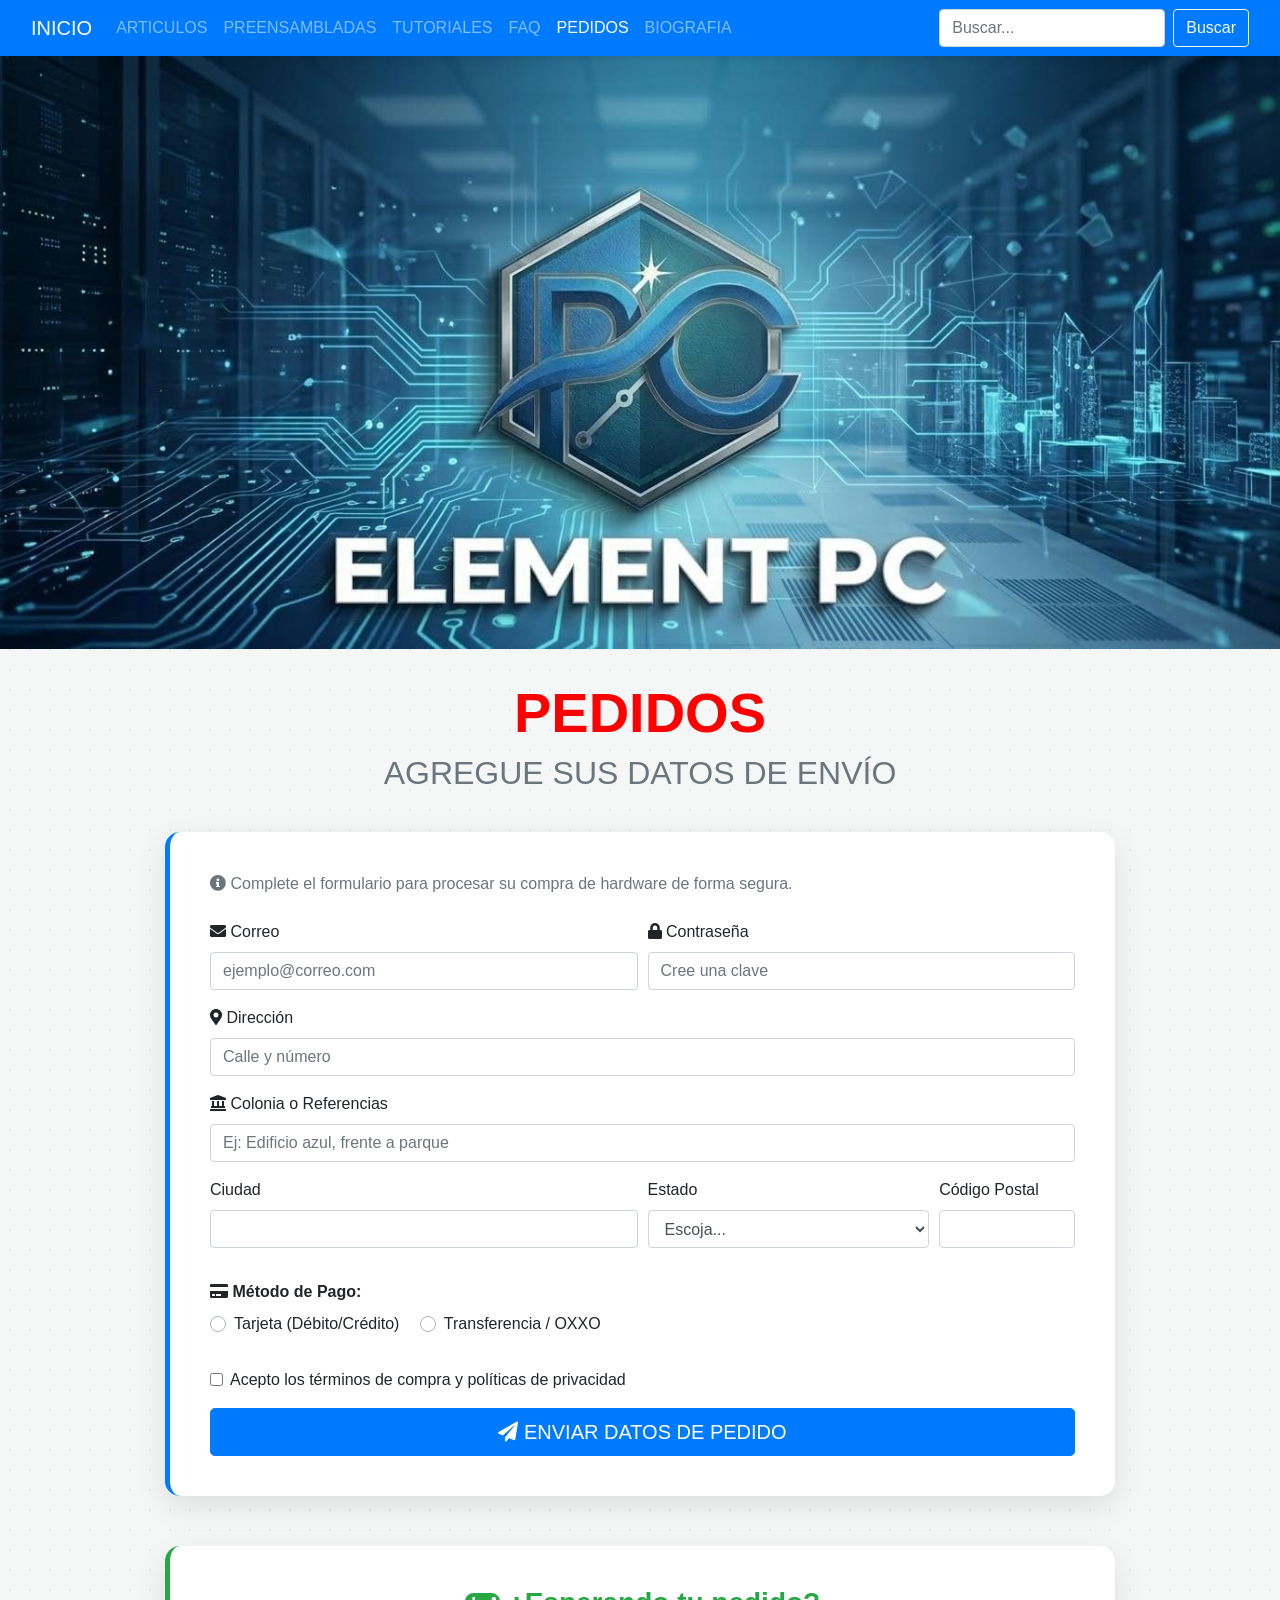
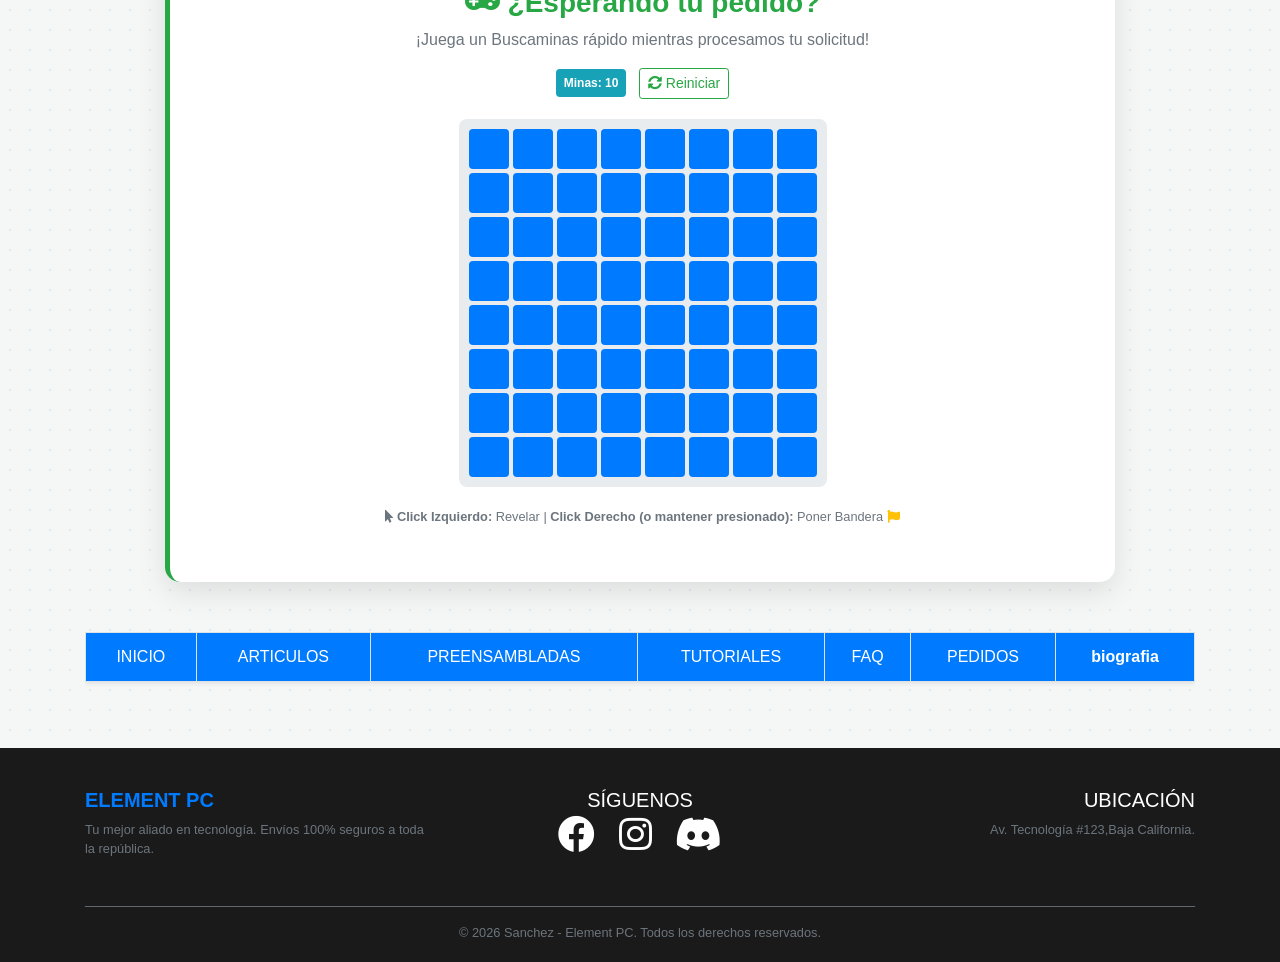
<file: sanchezpag5.html>
<!DOCTYPE html>
<html lang="es">
<head>
    <meta charset="UTF-8">
    <meta name="viewport" content="width=device-width, initial-scale=1.0">
    <title>SANCHEZPAG5 - PEDIDOS ELEMENT PC</title>
    <link rel="stylesheet" href="https://stackpath.bootstrapcdn.com/bootstrap/4.4.1/css/bootstrap.min.css">
    <link rel="stylesheet" href="https://cdnjs.cloudflare.com/ajax/libs/font-awesome/5.15.4/css/all.min.css">
    
    <style>
        body {
            background-color: #f4f7f6;
            background-image: radial-gradient(#007bff1a 1px, transparent 1px);
            background-size: 20px 20px;
        }

        .navbar {
            box-shadow: 0 2px 10px rgba(0,0,0,0.1);
        }

        .formulario-container, .juego-container {
            background: white;
            padding: 40px;
            border-radius: 15px;
            border-left: 5px solid #007bff;
            box-shadow: 0 10px 30px rgba(0,0,0,0.1);
            margin-bottom: 50px;
        }

        .juego-container {
            border-left-color: #28a745; /* Verde para la zona de juegos */
        }

        .section-title {
            margin-top: 30px;
            margin-bottom: 40px;
            color: #333;
        }

        footer {
            background-color: #1a1a1a;
            color: white;
            padding: 40px 0 20px;
            margin-top: 50px;
        }

        .btn-enviar {
            transition: all 0.3s ease;
        }

        .btn-enviar:hover {
            transform: translateY(-3px);
            box-shadow: 0 5px 15px rgba(0,123,255,0.4);
        }

        /* --- ESTILOS DEL BUSCAMINAS --- */
        #tablero {
            display: grid;
            grid-template-columns: repeat(8, 40px);
            grid-gap: 4px;
            justify-content: center;
            margin: 20px auto;
            background-color: #e9ecef;
            padding: 10px;
            border-radius: 8px;
            width: fit-content;
        }

        .celda {
            width: 40px;
            height: 40px;
            background-color: #007bff;
            border-radius: 4px;
            cursor: pointer;
            display: flex;
            align-items: center;
            justify-content: center;
            font-weight: bold;
            user-select: none;
            transition: background-color 0.2s;
            color: white;
        }

        .celda:hover {
            background-color: #0056b3;
        }

        .celda.revelada {
            background-color: #dae0e5;
            color: #212529;
            cursor: default;
        }

        .celda.mina {
            background-color: #dc3545 !important;
            color: white;
        }

        .celda.bandera {
            background-color: #ffc107;
            color: #212529;
        }
    </style>
</head>
<body>

    <nav class="navbar navbar-expand-lg navbar-dark bg-primary sticky-top">
        <div class="container-fluid">
            <a class="navbar-brand" href="index.html">INICIO</a>
            <button class="navbar-toggler" type="button" data-toggle="collapse" data-target="#navbarContenido">
                <span class="navbar-toggler-icon"></span>
            </button>
            <div class="collapse navbar-collapse" id="navbarContenido">
                <ul class="navbar-nav mr-auto">
                    <li class="nav-item"><a class="nav-link" href="sanchezpag1.html">ARTICULOS</a></li>
                    <li class="nav-item"><a class="nav-link" href="sanchezpag2.html">PREENSAMBLADAS</a></li>
                    <li class="nav-item"><a class="nav-link" href="sanchezpag3.html">TUTORIALES</a></li>
                    <li class="nav-item"><a class="nav-link" href="sanchezpag4.html">FAQ</a></li>
                    <li class="nav-item active"><a class="nav-link" href="sanchezpag5.html">PEDIDOS</a></li>
                    <li class="nav-item"><a class="nav-link" href="practica4.html">BIOGRAFIA</a></li>
                </ul>
                <form class="form-inline my-2 my-lg-0">
                    <input class="form-control mr-sm-2" type="search" placeholder="Buscar..." aria-label="Search">
                    <button class="btn btn-outline-light my-2 my-sm-0" type="submit">Buscar</button>
                </form>
            </div>
        </div>
    </nav>

    <img src="BANNERPC.jpeg" width="100%" height="auto" alt="Banner Element PC">

    <div class="container">
        <div class="text-center section-title">
            <h1 class="display-4 font-weight-bold" style="color:red;">PEDIDOS</h1>
            <h2 class="text-muted">AGREGUE SUS DATOS DE ENVÍO</h2>
        </div>

        <!-- Formulario de Pedidos -->
        <div class="row justify-content-center">
            <div class="col-lg-10 formulario-container">
                <p class="text-muted mb-4"><i class="fas fa-info-circle"></i> Complete el formulario para procesar su compra de hardware de forma segura.</p>
                
                <form>
                    <div class="form-row">
                        <div class="form-group col-md-6">
                            <label><i class="fas fa-envelope"></i> Correo</label>
                            <input type="email" class="form-control" placeholder="ejemplo@correo.com">
                        </div>
                        <div class="form-group col-md-6">
                            <label><i class="fas fa-lock"></i> Contraseña</label>
                            <input type="password" class="form-control" placeholder="Cree una clave">
                        </div>
                    </div>

                    <div class="form-group">
                        <label><i class="fas fa-map-marker-alt"></i> Dirección</label>
                        <input type="text" class="form-control" placeholder="Calle y número">
                    </div>

                    <div class="form-group">
                        <label><i class="fas fa-landmark"></i> Colonia o Referencias</label>
                        <input type="text" class="form-control" placeholder="Ej: Edificio azul, frente a parque">
                    </div>

                    <div class="form-row">
                        <div class="form-group col-md-6">
                            <label>Ciudad</label>
                            <input type="text" class="form-control">
                        </div>
                        <div class="form-group col-md-4">
                            <label>Estado</label>
                            <select class="form-control">
                                <option selected>Escoja...</option>
                                <option>Ciudad de México</option>
                                <option>Jalisco</option>
                                <option>Nuevo León</option>
                                <option>Baja California</option>
                            </select>
                        </div>
                        <div class="form-group col-md-2">
                            <label>Código Postal</label>
                            <input type="text" class="form-control">
                        </div>
                    </div>
                    
                    <div class="form-group py-3">
                        <label><strong><i class="fas fa-credit-card"></i> Método de Pago:</strong></label><br>
                        <div class="custom-control custom-radio custom-control-inline">
                            <input type="radio" id="pago1" name="metodoPago" class="custom-control-input">
                            <label class="custom-control-label" for="pago1">Tarjeta (Débito/Crédito)</label>
                        </div>
                        <div class="custom-control custom-radio custom-control-inline">
                            <input type="radio" id="pago2" name="metodoPago" class="custom-control-input">
                            <label class="custom-control-label" for="pago2">Transferencia / OXXO</label>
                        </div>
                    </div>

                    <div class="form-group">
                        <div class="form-check">
                            <input class="form-check-input" type="checkbox" id="gridCheck">
                            <label class="form-check-label" for="gridCheck">
                                Acepto los términos de compra y políticas de privacidad
                            </label>
                        </div>
                    </div>

                    <button type="submit" class="btn btn-primary btn-lg btn-block btn-enviar mt-3">
                        <i class="fas fa-paper-plane"></i> ENVIAR DATOS DE PEDIDO
                    </button>
                </form>
            </div>
        </div>

        <!-- SECCIÓN NUEVA: MINIJUEGO BUSCAMINAS -->
        <div class="row justify-content-center">
            <div class="col-lg-10 juego-container text-center">
                <h3 class="font-weight-bold text-success"><i class="fas fa-gamepad"></i> ¿Esperando tu pedido?</h3>
                <p class="text-muted">¡Juega un Buscaminas rápido mientras procesamos tu solicitud!</p>
                
                <div class="mb-3">
                    <span class="badge badge-info p-2 font-weight-bold" id="info-minas">Minas: 10</span>
                    <button class="btn btn-outline-success btn-sm ml-2" onclick="reiniciarJuego()"><i class="fas fa-sync-alt"></i> Reiniciar</button>
                </div>

                <!-- Contenedor del Tablero -->
                <div id="tablero"></div>
                
                <p class="small text-muted mt-2"><i class="fas fa-mouse-pointer"></i> <strong>Click Izquierdo:</strong> Revelar | <strong>Click Derecho (o mantener presionado):</strong> Poner Bandera <i class="fas fa-flag text-warning"></i></p>
                <div id="mensaje-juego" class="mt-3 font-weight-bold h5"></div>
            </div>
        </div>
    </div>

    <div class="container text-center mb-5">
        <div class="table-responsive">
            <table class="table table-bordered shadow-sm bg-white">
                <tr class="bg-primary text-white">
                    <td><a href="index.html" class="text-white">INICIO</a></td>
                    <td><a href="sanchezpag1.html" class="text-white">ARTICULOS</a></td>
                    <td><a href="sanchezpag2.html" class="text-white">PREENSAMBLADAS</a></td>
                    <td><a href="sanchezpag3.html" class="text-white">TUTORIALES</a></td>
                    <td><a href="sanchezpag4.html" class="text-white">FAQ</a></td>
                    <td><a href="sanchezpag5.html" class="text-white">PEDIDOS</a></td>
                    <td><a href="practica4.html" class="text-white font-weight-bold">biografia</a></td>
                </tr>
            </table>
        </div>
    </div>

    <footer>
        <div class="container text-center">
            <div class="row">
                <div class="col-md-4 mb-3 text-md-left">
                    <h5 class="text-primary font-weight-bold">ELEMENT PC</h5>
                    <p class="small text-muted">Tu mejor aliado en tecnología. Envíos 100% seguros a toda la república.</p>
                </div>
                <div class="col-md-4 mb-3">
                    <h5>SÍGUENOS</h5>
                    <div class="h3">
                      <a href="https://www.facebook.com/?locale=es_LA" class="text-white mx-2"><i class="fab fa-facebook fa-lg"></i></a>
                      <a href="https://www.instagram.com/?hl=es" class="text-white mx-2"><i class="fab fa-instagram fa-lg"></i></a>
                      <a href="https://discord.com/" class="text-white mx-2"><i class="fab fa-discord fa-lg"></i></a>
                    </div>
                </div>
                <div class="col-md-4 mb-3 text-md-right">
                  <h5>UBICACIÓN</h5>
                  <p class="small text-muted">Av. Tecnología #123,Baja California.</p>
                </div>
            </div>
            <hr class="bg-secondary">
            <p class="mb-0 small text-muted">&copy; 2026 Sanchez - Element PC. Todos los derechos reservados.</p>
        </div>
    </footer>

    <script src="https://code.jquery.com/jquery-3.4.1.slim.min.js"></script>
    <script src="https://cdn.jsdelivr.net/npm/popper.js@1.16.0/dist/umd/popper.min.js"></script>
    <script src="https://stackpath.bootstrapcdn.com/bootstrap/4.4.1/js/bootstrap.min.js"></script>

    <!-- LÓGICA DEL BUSCAMINAS -->
    <script>
        const FILAS = 8;
        const COLUMNAS = 8;
        const MINAS = 10;
        let tablero = [];
        let juegoTerminado = false;

        function iniciarJuego() {
            const contenedorTablero = document.getElementById('tablero');
            contenedorTablero.innerHTML = '';
            document.getElementById('mensaje-juego').innerHTML = '';
            document.getElementById('info-minas').innerText = `Minas: ${MINAS}`;
            juegoTerminado = false;
            tablero = [];

            // 1. Crear matriz vacía
            for (let f = 0; f < FILAS; f++) {
                tablero[f] = [];
                for (let c = 0; c < COLUMNAS; c++) {
                    tablero[f][c] = {
                        fila: f,
                        columna: c,
                        esMina: false,
                        revelada: false,
                        bandera: false,
                        minasAlrededor: 0
                    };
                }
            }

            // 2. Colocar minas aleatoriamente
            let minasColocadas = 0;
            while (minasColocadas < MINAS) {
                let f = Math.floor(Math.random() * FILAS);
                let c = Math.floor(Math.random() * COLUMNAS);
                if (!tablero[f][c].esMina) {
                    tablero[f][c].esMina = true;
                    minasColocadas++;
                }
            }

            // 3. Calcular números de minas alrededor
            for (let f = 0; f < FILAS; f++) {
                for (let c = 0; c < COLUMNAS; c++) {
                    if (!tablero[f][c].esMina) {
                        tablero[f][c].minasAlrededor = contarMinasAlrededor(f, c);
                    }
                }
            }

            // 4. Renderizar el tablero en el HTML
            for (let f = 0; f < FILAS; f++) {
                for (let c = 0; c < COLUMNAS; c++) {
                    const celdaElemento = document.createElement('div');
                    celdaElemento.classList.add('celda');
                    celdaElemento.dataset.fila = f;
                    celdaElemento.dataset.columna = c;

                    // Evento click normal (Revelar)
                    celdaElemento.addEventListener('click', (e) => revelarCelda(f, c));
                    
                    // Evento click derecho (Bandera)
                    celdaElemento.addEventListener('contextmenu', (e) => {
                        e.preventDefault();
                        ponerBandera(f, c);
                    });

                    contenedorTablero.appendChild(celdaElemento);
                }
            }
        }

        function contarMinasAlrededor(fila, columna) {
            let conteo = 0;
            for (let f = -1; f <= 1; f++) {
                for (let c = -1; c <= 1; c++) {
                    let nuevaF = fila + f;
                    let nuevaC = columna + c;
                    if (nuevaF >= 0 && nuevaF < FILAS && nuevaC >= 0 && nuevaC < COLUMNAS) {
                        if (tablero[nuevaF][nuevaC].esMina) conteo++;
                    }
                }
            }
            return conteo;
        }

        function revelarCelda(f, c) {
            if (juegoTerminado || tablero[f][c].revelada || tablero[f][c].bandera) return;

            const celdaElemento = document.querySelector(`[data-fila='${f}'][data-columna='${c}']`);
            tablero[f][c].revelada = true;

            if (tablero[f][c].esMina) {
                celdaElemento.classList.add('mina');
                celdaElemento.innerHTML = '<i class="fas fa-bomb"></i>';
                terminarJuego(false);
                return;
            }

            celdaElemento.classList.add('revelada');
            if (tablero[f][c].minasAlrededor > 0) {
                celdaElemento.innerText = tablero[f][c].minasAlrededor;
            } else {
                // Revelar vecinos automáticamente si es un espacio vacío (0)
                for (let i = -1; i <= 1; i++) {
                    for (let j = -1; j <= 1; j++) {
                        let nuevaF = f + i;
                        let nuevaC = c + j;
                        if (nuevaF >= 0 && nuevaF < FILAS && nuevaC >= 0 && nuevaC < COLUMNAS) {
                            revelarCelda(nuevaF, nuevaC);
                        }
                    }
                }
            }
            verificarVictoria();
        }

        function ponerBandera(f, c) {
            if (juegoTerminado || tablero[f][c].revelada) return;

            const celdaElemento = document.querySelector(`[data-fila='${f}'][data-columna='${c}']`);
            tablero[f][c].bandera = !tablero[f][c].bandera;

            if (tablero[f][c].bandera) {
                celdaElemento.classList.add('bandera');
                celdaElemento.innerHTML = '<i class="fas fa-flag"></i>';
            } else {
                celdaElemento.classList.remove('bandera');
                celdaElemento.innerHTML = '';
            }
        }

        function terminarJuego(ganaste) {
            juegoTerminado = true;
            const mensaje = document.getElementById('mensaje-juego');
            
            if (ganaste) {
                mensaje.innerHTML = '<span class="text-success"><i class="fas fa-trophy"></i> ¡Ganaste! ¡Tu pedido está en camino con buena suerte!</span>';
            } else {
                mensaje.innerHTML = '<span class="text-danger"><i class="fas fa-skull-crossbones"></i> ¡Boom! Inténtalo de nuevo.</span>';
                // Mostrar todas las minas
                for (let f = 0; f < FILAS; f++) {
                    for (let c = 0; c < COLUMNAS; c++) {
                        if (tablero[f][c].esMina) {
                            const celda = document.querySelector(`[data-fila='${f}'][data-columna='${c}']`);
                            celda.classList.add('mina');
                            celda.innerHTML = '<i class="fas fa-bomb"></i>';
                        }
                    }
                }
            }
        }

        function verificarVictoria() {
            let celdasPorRevelar = 0;
            for (let f = 0; f < FILAS; f++) {
                for (let c = 0; c < COLUMNAS; c++) {
                    if (!tablero[f][c].esMina && !tablero[f][c].revelada) {
                        celdasPorRevelar++;
                    }
                }
            }
            if (celdasPorRevelar === 0) {
                terminarJuego(true);
            }
        }

        function reiniciarJuego() {
            iniciarJuego();
        }

        // Arrancar el juego al cargar la página
        window.onload = iniciarJuego;
    </script>
</body>
</html>
</file>
